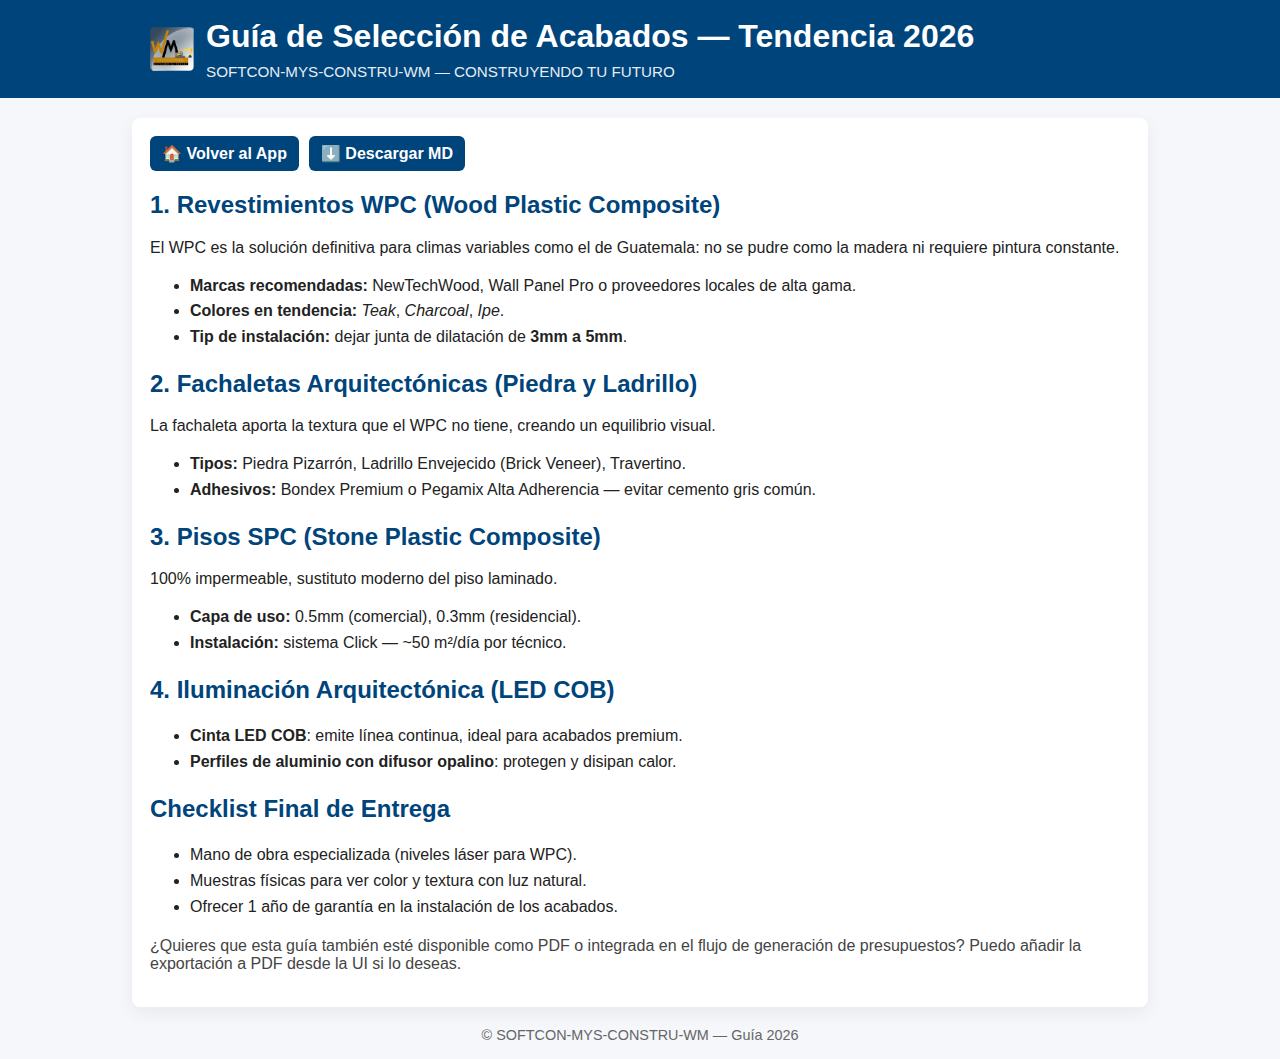
<file: guia.html>
<!doctype html>
<html lang="es">
<head>
  <meta charset="utf-8">
  <meta name="viewport" content="width=device-width, initial-scale=1">
  <title>Guía de Selección de Acabados 2026 — SOFTCON WM</title>
  <link rel="manifest" href="manifest.json">
  <link rel="apple-touch-icon" href="apple-touch-icon.png">
  <style>
    body{font-family:Segoe UI,Arial,sans-serif;background:#f5f7fb;color:#222;margin:0}
    header{background:#00447C;color:#fff;padding:18px 16px}
    .container{max-width:980px;margin:20px auto;padding:18px;background:#fff;border-radius:8px;box-shadow:0 6px 18px rgba(0,0,0,0.06)}
    h1{margin:0 0 8px}
    h2{color:#00447C}
    ul{line-height:1.6}
    .nav{display:flex;gap:10px;margin-bottom:12px}
    .btn{background:#00447C;color:#fff;padding:8px 12px;border-radius:6px;text-decoration:none;font-weight:600}
    footer{max-width:980px;margin:16px auto;color:#666;font-size:0.9rem}
  </style>
</head>
<body>
  <header>
    <div style="max-width:980px;margin:auto;display:flex;align-items:center;gap:12px;">
      <img src="logo.png" alt="Logo CONSTRUCTORA WM/M&S" style="height:44px;max-width:100%;width:auto;object-fit:contain">
      <div>
        <h1>Guía de Selección de Acabados — Tendencia 2026</h1>
        <div style="font-size:0.95rem;opacity:0.9">SOFTCON-MYS-CONSTRU-WM — CONSTRUYENDO TU FUTURO</div>
      </div>
    </div>
  </header>

  <div class="container">
    <div class="nav">
      <a class="btn" href="index.html">🏠 Volver al App</a>
      <a class="btn" href="GUIA_SELECCION_ACABADOS_2026.md" download>⬇️ Descargar MD</a>
    </div>

    <h2>1. Revestimientos WPC (Wood Plastic Composite)</h2>
    <p>El WPC es la solución definitiva para climas variables como el de Guatemala: no se pudre como la madera ni requiere pintura constante.</p>
    <ul>
      <li><strong>Marcas recomendadas:</strong> NewTechWood, Wall Panel Pro o proveedores locales de alta gama.</li>
      <li><strong>Colores en tendencia:</strong> <em>Teak</em>, <em>Charcoal</em>, <em>Ipe</em>.</li>
      <li><strong>Tip de instalación:</strong> dejar junta de dilatación de <strong>3mm a 5mm</strong>.</li>
    </ul>

    <h2>2. Fachaletas Arquitectónicas (Piedra y Ladrillo)</h2>
    <p>La fachaleta aporta la textura que el WPC no tiene, creando un equilibrio visual.</p>
    <ul>
      <li><strong>Tipos:</strong> Piedra Pizarrón, Ladrillo Envejecido (Brick Veneer), Travertino.</li>
      <li><strong>Adhesivos:</strong> Bondex Premium o Pegamix Alta Adherencia — evitar cemento gris común.</li>
    </ul>

    <h2>3. Pisos SPC (Stone Plastic Composite)</h2>
    <p>100% impermeable, sustituto moderno del piso laminado.</p>
    <ul>
      <li><strong>Capa de uso:</strong> 0.5mm (comercial), 0.3mm (residencial).</li>
      <li><strong>Instalación:</strong> sistema Click — ~50 m²/día por técnico.</li>
    </ul>

    <h2>4. Iluminación Arquitectónica (LED COB)</h2>
    <ul>
      <li><strong>Cinta LED COB</strong>: emite línea continua, ideal para acabados premium.</li>
      <li><strong>Perfiles de aluminio con difusor opalino</strong>: protegen y disipan calor.</li>
    </ul>

    <h2>Checklist Final de Entrega</h2>
    <ul>
      <li>Mano de obra especializada (niveles láser para WPC).</li>
      <li>Muestras físicas para ver color y textura con luz natural.</li>
      <li>Ofrecer 1 año de garantía en la instalación de los acabados.</li>
    </ul>

    <p style="margin-top:18px;color:#444">¿Quieres que esta guía también esté disponible como PDF o integrada en el flujo de generación de presupuestos? Puedo añadir la exportación a PDF desde la UI si lo deseas.</p>
  </div>

  <footer>
    <div style="max-width:980px;margin:auto;text-align:center">© SOFTCON-MYS-CONSTRU-WM — Guía 2026</div>
  </footer>

  <script>
    // intención: nada necesario aquí por ahora
  </script>
  <script>
    if ('serviceWorker' in navigator) {
      window.addEventListener('load', async () => {
        try { await navigator.serviceWorker.register('./sw.js'); console.info('Service Worker registrado (guia)'); }
        catch(e){ console.warn('SW registration failed (guia):', e); }
      });
    }
  </script>
</body>
</html>
</file>
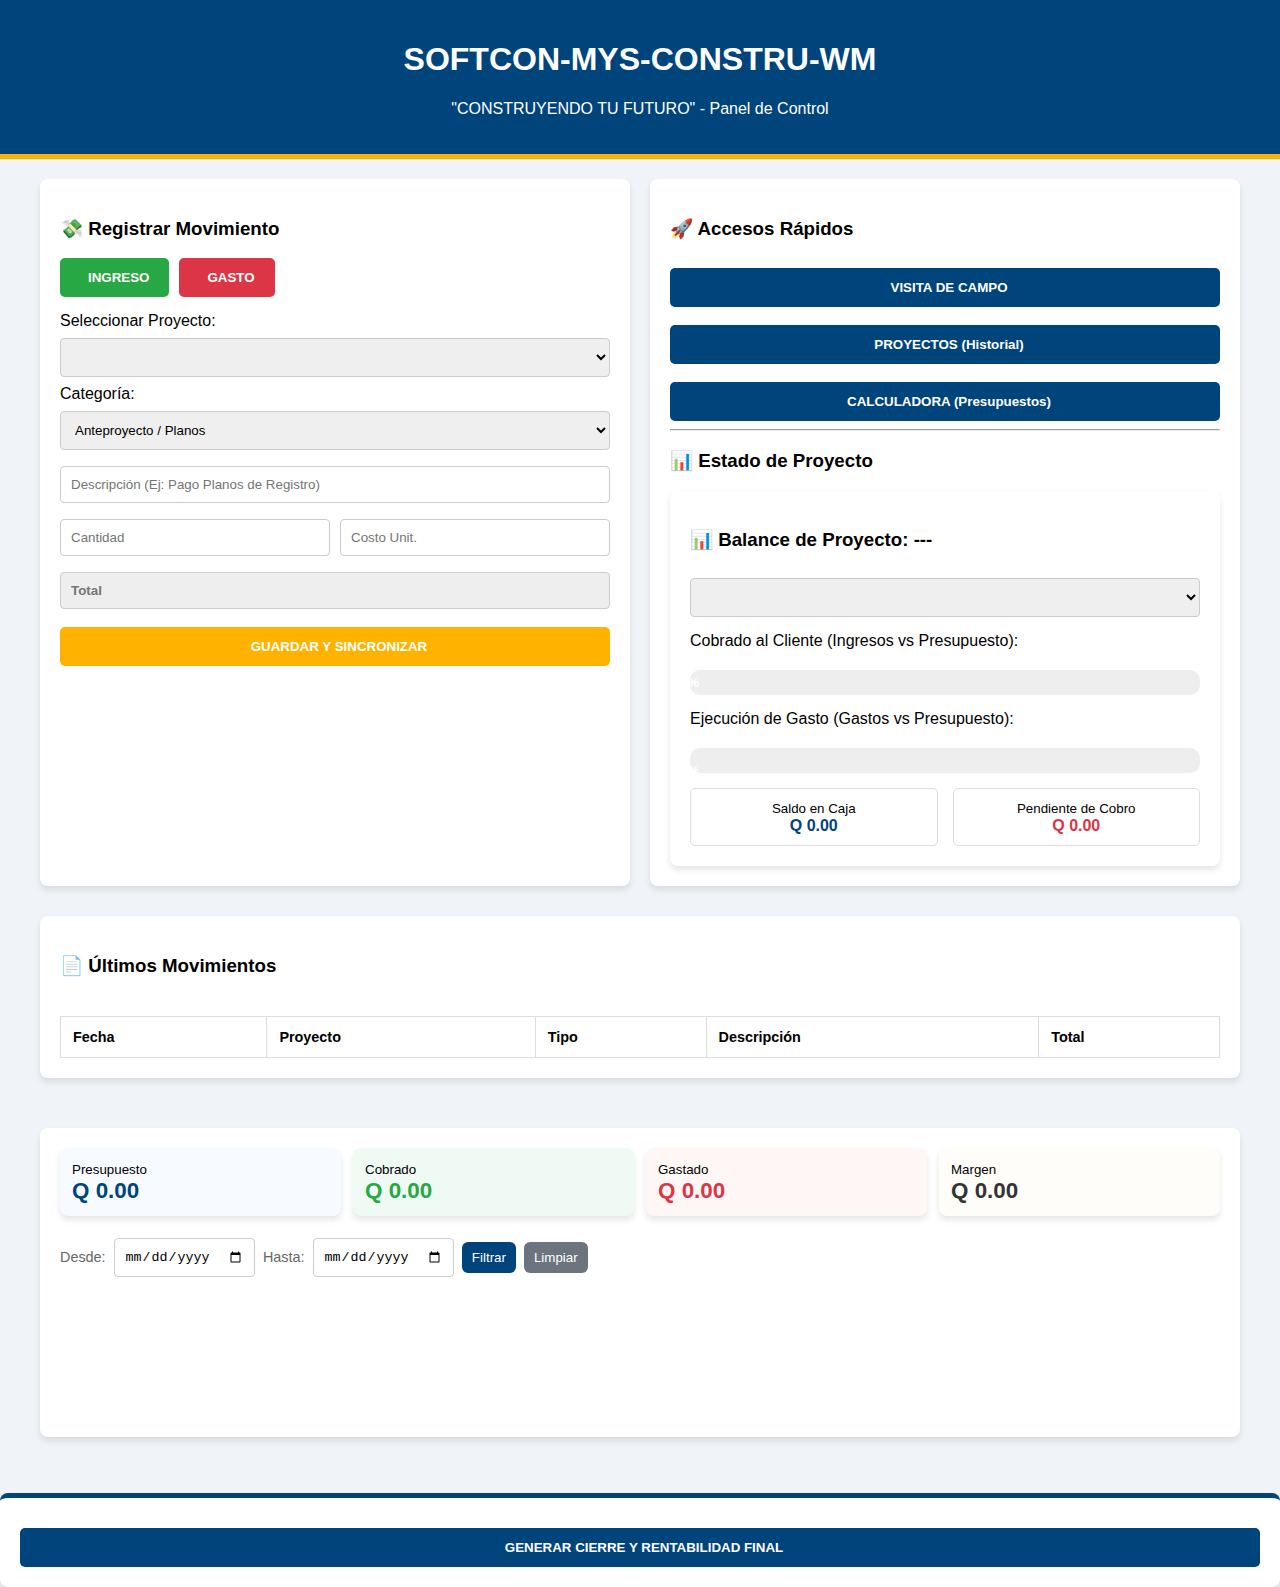
<file: inicio.html>
<!DOCTYPE html>
<html lang="es">
<head>
    <meta charset="UTF-8">
    <meta name="viewport" content="width=device-width, initial-scale=1.0">
    <title>WM | Control Financiero</title>
    <link rel="apple-touch-icon" sizes="180x180" href="apple-touch-icon.png">
    <link rel="stylesheet" href="https://cdnjs.cloudflare.com/ajax/libs/font-awesome/6.0.0/css/all.min.css">
    <style>
        :root { --p: #00447C; --s: #F0F4F8; --a: #FFB300; --w: #FFFFFF; --danger: #dc3545; --success: #28a745; }
        body { font-family: 'Segoe UI', sans-serif; background: var(--s); margin: 0; }
        header { background: var(--p); color: var(--w); padding: 20px; text-align: center; border-bottom: 5px solid var(--a); }
        .container { max-width: 1200px; margin: auto; padding: 20px; }
        .dashboard-grid { display: grid; grid-template-columns: repeat(auto-fit, minmax(300px, 1fr)); gap: 20px; margin-bottom: 30px; }
        .card { background: var(--w); padding: 20px; border-radius: 8px; box-shadow: 0 4px 6px rgba(0,0,0,0.1); }
        .btn { padding: 12px 20px; border: none; border-radius: 5px; cursor: pointer; font-weight: bold; color: white; display: flex; align-items: center; gap: 8px; }
        .btn-ingreso { background: var(--success); }
        .btn-gasto { background: var(--danger); }
        .btn-nav { background: var(--p); width: 100%; justify-content: center; margin-top: 10px; }
        input, select { width: 100%; padding: 10px; margin: 8px 0; border: 1px solid #ccc; border-radius: 4px; box-sizing: border-box; }
        .alerta { background: #fff3cd; color: #856404; padding: 10px; border-radius: 5px; margin-bottom: 10px; border-left: 5px solid #ffeeba; }
        .hidden { display: none; }
        table { width: 100%; border-collapse: collapse; margin-top: 20px; background: white; }
        th, td { padding: 12px; border: 1px solid #ddd; text-align: left; font-size: 0.9em; }
        /* Progress/dashboard styles */
        .progress-container {
            margin-top: 20px;
            background: #eee;
            border-radius: 10px;
            height: 25px;
            width: 100%;
            overflow: hidden;
            position: relative;
        }
        .progress-bar {
            height: 100%;
            transition: width 0.5s ease-in-out;
            display: flex;
            align-items: center;
            justify-content: center;
            color: white;
            font-size: 0.8em;
            font-weight: bold;
        }
        .bar-ingresos { background: var(--success); }
        .bar-gastos { background: var(--danger); margin-top: 10px; }
        .stats-grid { display: grid; grid-template-columns: 1fr 1fr; gap: 15px; margin-top: 15px; }
        .stat-box { padding: 10px; border-radius: 5px; border: 1px solid #ddd; text-align: center; }
    </style>
    <script src="https://cdn.jsdelivr.net/npm/chart.js"></script>
        <link rel="manifest" href="manifest.json">
    <script src="wm_toast.js"></script>
</head>
<body onload="inicializar()">

<script>
    // Registrar service worker para PWA (inicio.html será la entrada instalable)
    if ('serviceWorker' in navigator) {
        navigator.serviceWorker.register('sw.js').then(reg => {
            console.log('SW registrado', reg.scope);
        }).catch(err => console.warn('SW registro fallido', err));
    }
</script>

<header>
    <h1>SOFTCON-MYS-CONSTRU-WM</h1>
    <p>"CONSTRUYENDO TU FUTURO" - Panel de Control</p>
</header>

<div class="container">
    <div id="seccionAlertas"></div>

    <div class="dashboard-grid">
        <div class="card">
            <h3>💸 Registrar Movimiento</h3>
            <div style="display:flex; gap:10px; margin-bottom:15px;">
                <button class="btn btn-ingreso" onclick="configForm('INGRESO')"><i class="fas fa-plus-circle"></i> INGRESO</button>
                <button class="btn btn-gasto" onclick="configForm('GASTO')"><i class="fas fa-minus-circle"></i> GASTO</button>
            </div>

            <form id="formFinanzas">
                <input type="hidden" id="tipoMovimiento" value="INGRESO">
                
                <label for="selectProyecto">Seleccionar Proyecto:</label>
                <select id="selectProyecto" required aria-label="Seleccionar Proyecto" title="Seleccionar Proyecto"></select>

                <label>Categoría:</label>
                <select id="categoria" onchange="mostrarCamposExtra()" title="Categoría">
                    <option value="anteproyecto">Anteproyecto / Planos</option>
                    <option value="material">Materiales</option>
                    <option value="mano_obra">Mano de Obra</option>
                    <option value="herramienta">Herramienta y Equipo (Renta)</option>
                    <option value="subcontrato">Sub-Contrato</option>
                </select>

                <input type="text" id="desc" placeholder="Descripción (Ej: Pago Planos de Registro)" required>
                
                <div style="display:flex; gap:10px;">
                    <input type="number" id="cant" placeholder="Cantidad" oninput="calcTotal()" required>
                    <input type="number" id="pu" placeholder="Costo Unit." oninput="calcTotal()" required>
                </div>
                
                <input type="text" id="totalMov" placeholder="Total" readonly style="background:#eee; font-weight:bold;">

                <div id="extras" class="hidden">
                    <input type="text" id="proveedor" placeholder="Proveedor / Contratista">
                    <label>Fecha Inicio/Vence:</label>
                    <input type="date" id="fechaFin">
                </div>

                <button type="button" class="btn btn-nav" style="background:var(--a)" onclick="guardarMovimiento()">
                    <i class="fas fa-save"></i> GUARDAR Y SINCRONIZAR
                </button>
            </form>
        </div>

        <div class="card">
            <h3>🚀 Accesos Rápidos</h3>
            <div style="display:flex; gap:8px; flex-direction:column;">
                <button class="btn btn-nav" onclick="location.href='visita_campo.html'"><i class="fas fa-map-marker-alt"></i> VISITA DE CAMPO</button>
                <button class="btn btn-nav" onclick="location.href='proyectos.html'"><i class="fas fa-folder-open"></i> PROYECTOS (Historial)</button>
                <button class="btn btn-nav" onclick="location.href='calculadora.html'"><i class="fas fa-calculator"></i> CALCULADORA (Presupuestos)</button>
            </div>
            
            <hr>
            <h3>📊 Estado de Proyecto</h3>
            <div id="resumenFinanciero">
                <div class="card">
                    <h3>📊 Balance de Proyecto: <span id="nombreProyActivo">---</span></h3>
                    <select id="filtroProyectoBalance" onchange="renderizarBalance()" style="margin-bottom:15px;" title="Filtro de Proyecto para Balance"></select>
                    
                    <div id="visualBalance">
                        <label>Cobrado al Cliente (Ingresos vs Presupuesto):</label>
                        <div class="progress-container">
                            <div id="progresoIngresos" class="progress-bar bar-ingresos" style="width: 0%">0%</div>
                        </div>

                        <label style="margin-top:15px; display:block;">Ejecución de Gasto (Gastos vs Presupuesto):</label>
                        <div class="progress-container">
                            <div id="progresoGastos" class="progress-bar bar-gastos" style="width: 0%">0%</div>
                        </div>

                        <div class="stats-grid">
                            <div class="stat-box">
                                <small>Saldo en Caja</small><br>
                                <strong id="saldoCaja" style="color:var(--p)">Q 0.00</strong>
                            </div>
                            <div class="stat-box">
                                <small>Pendiente de Cobro</small><br>
                                <strong id="pendienteCobro" style="color:var(--danger)">Q 0.00</strong>
                            </div>
                        </div>
                    </div>
                </div>
            </div>
        </div>
    </div>

    <div class="card">
        <h3>📄 Últimos Movimientos</h3>
        <div style="overflow-x:auto;">
            <table id="tablaFinanzas">
                <thead>
                    <tr>
                        <th>Fecha</th>
                        <th>Proyecto</th>
                        <th>Tipo</th>
                        <th>Descripción</th>
                        <th>Total</th>
                    </tr>
                </thead>
                <tbody id="cuerpoFinanzas"></tbody>
            </table>
        </div>
    </div>
</div>

    <!-- KPI Cards + Chart -->
    <div class="container" style="max-width:1200px; margin-top:10px;">
        <div class="card" style="margin-bottom:16px;">
            <div style="display:flex; gap:12px; flex-wrap:wrap; align-items:center;">
                <div style="flex:1; min-width:180px;">
                    <div class="card" style="padding:12px; background:#f7fbff;">
                        <small>Presupuesto</small>
                        <div style="font-size:1.4em; font-weight:700; color:var(--p);" id="kpiPresupuesto">Q 0.00</div>
                    </div>
                </div>
                <div style="flex:1; min-width:180px;">
                    <div class="card" style="padding:12px; background:#eefaf3;">
                        <small>Cobrado</small>
                        <div style="font-size:1.4em; font-weight:700; color:var(--success);" id="kpiCobrado">Q 0.00</div>
                    </div>
                </div>
                <div style="flex:1; min-width:180px;">
                    <div class="card" style="padding:12px; background:#fff6f6;">
                        <small>Gastado</small>
                        <div style="font-size:1.4em; font-weight:700; color:var(--danger);" id="kpiGastado">Q 0.00</div>
                    </div>
                </div>
                <div style="flex:1; min-width:180px;">
                    <div class="card" style="padding:12px; background:#fffdfa;">
                        <small>Margen</small>
                        <div style="font-size:1.4em; font-weight:700; color:#333;" id="kpiMargen">Q 0.00</div>
                    </div>
                </div>
            </div>
            <div style="margin-top:14px; display:flex; gap:12px; align-items:center; flex-wrap:wrap;">
                <div style="display:flex; gap:8px; align-items:center;">
                    <label style="font-size:0.9em; color:#666;">Desde:</label>
                    <input type="date" id="startDateFilter" title="Fecha inicio filtro" />
                    <label style="font-size:0.9em; color:#666;">Hasta:</label>
                    <input type="date" id="endDateFilter" title="Fecha fin filtro" />
                    <button id="btnFiltrar" onclick="renderizarBalance()" style="background:var(--p); color:#fff; border:none; padding:8px 10px; border-radius:6px; cursor:pointer;">Filtrar</button>
                    <button id="btnLimpiarFiltro" onclick="limpiarFiltro()" style="background:#6c757d; color:#fff; border:none; padding:8px 10px; border-radius:6px; cursor:pointer;">Limpiar</button>
                </div>
            </div>
            <div style="margin-top:8px;">
                <canvas id="chartFinanzas" height="120"></canvas>
            </div>
        </div>
    </div>
    
    <div class="card" style="border-top: 5px solid var(--p); margin-top: 20px;">
        <button onclick="generarCierreProyecto()" class="btn btn-nav" style="background: var(--p);">
            <i class="fas fa-file-invoice-dollar"></i> GENERAR CIERRE Y RENTABILIDAD FINAL
        </button>

        <div id="informeCierre" class="hidden" style="margin-top:20px; padding:15px; background: #fdfdfd; border: 1px solid #ccc;">
            <h2 style="text-align:center; color: var(--p);">INFORME DE CIERRE WM</h2>
            <p id="fechaCierre" style="text-align:center; font-size:0.8em;"></p>
            <hr>
            <div id="detalleCierre"></div>
            <canvas id="graficoCierre" style="max-height:200px; margin-top:15px;"></canvas>
        </div>
    </div>

<script>
    function inicializar() {
        cargarProyectos();
        mostrarMovimientos();
        verificarVencimientos();
    }

    function cargarProyectos() {
        // leer proyectos desde dos posibles keys para compatibilidad
        const proysA = JSON.parse(localStorage.getItem('wm_proyectos') || "[]");
        const proysB = JSON.parse(localStorage.getItem('WM_PROJECTS_DB') || "[]");

        // normalizar a formato { nombre, total, totalNumber, _raw }
        const normalized = [];
        (proysA || []).forEach(p => {
            normalized.push({ nombre: p.nombre || p.name || p.proyecto || '', total: p.total || p.precio || '', totalNumber: p.totalNumber || p.totalNumber || (typeof p.total === 'number' ? p.total : undefined), _raw: p });
        });
        (proysB || []).forEach(p => {
            const nombre = p.proyecto || p.cliente || p.nombre || p.id || '';
            const costoRaw = p.costo || p.costo_estimado || p.costo || '';
            let totalNumber = 0;
            if (typeof costoRaw === 'number') totalNumber = costoRaw;
            else if (typeof costoRaw === 'string') totalNumber = parseFloat(costoRaw.toString().replace(/[^0-9.,-]+/g,'').replace(/\./g,'').replace(/,/g,'.')) || 0;
            normalized.push({ nombre, total: costoRaw, totalNumber, _raw: p });
        });

        // dedupe by nombre (last wins)
        const map = {};
        normalized.forEach(p => { if (p.nombre) map[p.nombre] = p; });
        const proys = Object.values(map);

        const select = document.getElementById('selectProyecto');
        const selectFiltro = document.getElementById('filtroProyectoBalance');
        const options = proys.map(p => `<option value="${p.nombre}">${p.nombre}</option>`).join('');
        if (select) select.innerHTML = options;
        if (selectFiltro) selectFiltro.innerHTML = options;
        if (proys.length > 0) renderizarBalance();
    }

    function renderizarBalance() {
        const proyectoSel = document.getElementById('filtroProyectoBalance') ? document.getElementById('filtroProyectoBalance').value : (document.getElementById('selectProyecto') ? document.getElementById('selectProyecto').value : null);
        if (!proyectoSel) return;

        // obtener proyectos normalizados (compatible con WM_PROJECTS_DB y wm_proyectos)
        const rawA = JSON.parse(localStorage.getItem('wm_proyectos') || "[]");
        const rawB = JSON.parse(localStorage.getItem('WM_PROJECTS_DB') || "[]");
        const norm = [];
        (rawA || []).forEach(p => norm.push({ nombre: p.nombre || p.proyecto || p.name || '', total: p.total, totalNumber: p.totalNumber, _raw: p }));
        (rawB || []).forEach(p => {
            const nombre = p.proyecto || p.cliente || p.nombre || p.id || '';
            const costoRaw = p.costo || p.costo_estimado || p.costo || '';
            let totalNumber = 0;
            if (typeof costoRaw === 'number') totalNumber = costoRaw;
            else if (typeof costoRaw === 'string') totalNumber = parseFloat(costoRaw.toString().replace(/[^0-9.,-]+/g,'').replace(/\./g,'').replace(/,/g,'.')) || 0;
            norm.push({ nombre, total: costoRaw, totalNumber, _raw: p });
        });
        const proyectos = norm;
        const proyData = proyectos.find(p => p.nombre === proyectoSel) || null;

        let presupuestoTotal = 0;
        if (proyData) {
            if (typeof proyData.totalNumber === 'number') presupuestoTotal = proyData.totalNumber;
            else if (typeof proyData.total === 'string') {
                presupuestoTotal = parseFloat((proyData.total || '').toString().replace(/[^0-9.,-]+/g, '').replace(/\./g, '').replace(/,/g, '.')) || 0;
            }
        }

        const finanzas = JSON.parse(localStorage.getItem('wm_finanzas') || "[]");
        // obtener rango de fechas desde inputs (si existen)
        const startInput = document.getElementById('startDateFilter') ? document.getElementById('startDateFilter').value : '';
        const endInput = document.getElementById('endDateFilter') ? document.getElementById('endDateFilter').value : '';
        const startDate = startInput ? new Date(startInput) : null;
        const endDate = endInput ? new Date(endInput) : null;

        const movs = finanzas.filter(m => {
            if (m.proyecto !== proyectoSel) return false;
            if (!startDate && !endDate) return true;
            const d = parseDateFlexible(m.fecha);
            if (!d) return false;
            if (startDate && d < startDate) return false;
            if (endDate && d > endDate) return false;
            return true;
        });

        const totalIngresos = movs.filter(m => m.tipo === 'INGRESO').reduce((acc, m) => acc + (parseFloat(m.total) || 0), 0);
        const totalGastos = movs.filter(m => m.tipo === 'GASTO').reduce((acc, m) => acc + (parseFloat(m.total) || 0), 0);

        const porcIngreso = presupuestoTotal > 0 ? (totalIngresos / presupuestoTotal) * 100 : 0;
        const porcGasto = presupuestoTotal > 0 ? (totalGastos / presupuestoTotal) * 100 : 0;

        document.getElementById('nombreProyActivo').innerText = proyectoSel;

        const barIng = document.getElementById('progresoIngresos');
        if (barIng) { barIng.style.width = `${Math.min(porcIngreso, 100)}%`; barIng.innerText = `${porcIngreso.toFixed(1)}%`; }

        const barGas = document.getElementById('progresoGastos');
        if (barGas) { barGas.style.width = `${Math.min(porcGasto, 100)}%`; barGas.innerText = `${porcGasto.toFixed(1)}%`; }

        const saldoEl = document.getElementById('saldoCaja');
        const pendienteEl = document.getElementById('pendienteCobro');
        if (saldoEl) saldoEl.innerText = `Q ${(totalIngresos - totalGastos).toLocaleString()}`;
        if (pendienteEl) pendienteEl.innerText = `Q ${(presupuestoTotal - totalIngresos).toLocaleString()}`;
        // Actualizar KPIs y gráfica
        try { updateKPIsAndChart(proyectoSel, presupuestoTotal, totalIngresos, totalGastos, startDate, endDate); } catch(e){ console.warn('updateKPIs error', e); }
    }

    // KPI animation helper
    function animateValue(el, start, end, duration=800) {
        const node = document.getElementById(el);
        if (!node) return;
        const startTime = performance.now();
        function step(now){
            const t = Math.min((now - startTime) / duration, 1);
            const val = start + (end - start) * t;
            node.innerText = (typeof end === 'number') ? `Q ${Number(val).toLocaleString(undefined,{maximumFractionDigits:2})}` : val;
            if (t < 1) requestAnimationFrame(step);
        }
        requestAnimationFrame(step);
    }

    // Chart instance holder
    let finChart = null;
    let cierreChart = null;

    function generarCierreProyecto() {
        const proyectoSel = document.getElementById('filtroProyectoBalance') ? document.getElementById('filtroProyectoBalance').value : null;
        if (!proyectoSel) { wmToast("Seleccione un proyecto primero."); return; }

        const rawA = JSON.parse(localStorage.getItem('wm_proyectos') || "[]");
        const rawB = JSON.parse(localStorage.getItem('WM_PROJECTS_DB') || "[]");
        const proyectos = [];
        (rawA || []).forEach(p => proyectos.push({ nombre: p.nombre || p.proyecto || p.name || '', total: p.total, totalNumber: p.totalNumber, _raw: p }));
        (rawB || []).forEach(p => {
            const nombre = p.proyecto || p.cliente || p.nombre || p.id || '';
            const costoRaw = p.costo || p.costo_estimado || p.costo || '';
            let totalNumber = 0;
            if (typeof costoRaw === 'number') totalNumber = costoRaw;
            else if (typeof costoRaw === 'string') totalNumber = parseFloat(costoRaw.toString().replace(/[^0-9.,-]+/g,'').replace(/\./g,'').replace(/,/g,'.')) || 0;
            proyectos.push({ nombre, total: costoRaw, totalNumber, _raw: p });
        });
        const finanzas = JSON.parse(localStorage.getItem('wm_finanzas') || "[]");
        const proyData = proyectos.find(p => p.nombre === proyectoSel) || null;

        // calcular presupuesto plan
        let presupuestoPlan = 0;
        if (proyData) {
            if (typeof proyData.totalNumber === 'number') presupuestoPlan = proyData.totalNumber;
            else if (typeof proyData.total === 'string') {
                presupuestoPlan = parseFloat((proyData.total || '').toString().replace(/[^0-9.,-]+/g, '').replace(/\./g, '').replace(/,/g, '.')) || 0;
            }
        }

        const movs = finanzas.filter(m => m.proyecto === proyectoSel);
        const ingresosReales = movs.filter(m => m.tipo === 'INGRESO').reduce((acc, m) => acc + (Number(m.total) || 0), 0);
        const gastosReales = movs.filter(m => m.tipo === 'GASTO').reduce((acc, m) => acc + (Number(m.total) || 0), 0);

        const utilidadReal = ingresosReales - gastosReales;
        const margenReal = ingresosReales > 0 ? (utilidadReal / ingresosReales) * 100 : 0;

        // desglose de gastos por categoría
        const gastosPorCat = {};
        movs.filter(m => m.tipo === 'GASTO').forEach(m => {
            const cat = m.cat || 'otros';
            gastosPorCat[cat] = (gastosPorCat[cat] || 0) + (Number(m.total) || 0);
        });

        // mostrar informe
        const informeDiv = document.getElementById('informeCierre');
        informeDiv.classList.remove('hidden');
        document.getElementById('fechaCierre').innerText = `Generado el: ${new Date().toLocaleString()}`;

        const detalle = document.getElementById('detalleCierre');
        detalle.innerHTML = `
            <div style="display: flex; justify-content: space-between; margin: 10px 0;">
                <span>Presupuesto Original:</span> <strong>Q ${Number(presupuestoPlan).toLocaleString()}</strong>
            </div>
            <div style="display: flex; justify-content: space-between; margin: 10px 0;">
                <span>Total Cobrado:</span> <strong>Q ${Number(ingresosReales).toLocaleString()}</strong>
            </div>
            <div style="display: flex; justify-content: space-between; margin: 10px 0; color: var(--danger);">
                <span>Total Gastado:</span> <strong>- Q ${Number(gastosReales).toLocaleString()}</strong>
            </div>
            <hr>
            <div style="display: flex; justify-content: space-between; margin: 10px 0; font-size: 1.2em;">
                <span>GANANCIA NETA:</span> <strong style="color: var(--success);">Q ${Number(utilidadReal).toLocaleString()}</strong>
            </div>
            <div style="text-align: center; background: var(--s); padding: 10px; border-radius: 5px; margin-top: 10px;">
                <p style="margin:0;">Margen de Utilidad Real: <strong>${margenReal.toFixed(1)}%</strong></p>
                <small>${margenReal >= 12 ? '✅ Proyecto Rentable' : '⚠️ Margen por debajo de lo planeado'}</small>
            </div>
            <hr>
            <h4>Desglose de Gastos por Categoría</h4>
            <div id="listaGastosCat" style="margin-top:8px;">
                ${Object.keys(gastosPorCat).length === 0 ? '<em>No hay gastos registrados.</em>' : Object.entries(gastosPorCat).map(([k,v])=>`<div style="display:flex; justify-content:space-between; padding:4px 0;"><span>${k}</span><strong>Q ${Number(v).toLocaleString()}</strong></div>`).join('')}
            </div>
        `;

        // preparar datos para gráfico (doughnut de gastos por categoría)
        const ctx = document.getElementById('graficoCierre').getContext('2d');
        const labels = Object.keys(gastosPorCat);
        const data = labels.map(l=>gastosPorCat[l]);

        if (cierreChart) {
            try { cierreChart.destroy(); } catch(e){}
            cierreChart = null;
        }

        if (labels.length > 0) {
            cierreChart = new Chart(ctx, {
                type: 'doughnut',
                data: {
                    labels: labels,
                    datasets: [{ data: data, backgroundColor: labels.map((_,i)=>['#ff6384','#36a2eb','#ffcd56','#4bc0c0','#9966ff','#c9cbcf'][i%6]) }]
                },
                options: { responsive:true, maintainAspectRatio:false }
            });
        } else {
            // limpiar canvas
            ctx.clearRect(0,0,ctx.canvas.width, ctx.canvas.height);
        }

        // desplazar al informe
        informeDiv.scrollIntoView({ behavior: 'smooth' });
    }

    function updateKPIsAndChart(projecto, presupuestoTotal, totalIngresos, totalGastos) {
        // KPIs
        animateValue('kpiPresupuesto', 0, presupuestoTotal || 0);
        animateValue('kpiCobrado', 0, totalIngresos || 0);
        animateValue('kpiGastado', 0, totalGastos || 0);
        animateValue('kpiMargen', 0, (totalIngresos - totalGastos) || 0);

        // Chart data: últimos 6 meses para el proyecto
        // obtener movimientos ya filtrados por proyecto; si se pasan fechas adicionales, respetarlas
        let finanzasAll = JSON.parse(localStorage.getItem('wm_finanzas') || '[]').filter(m => m.proyecto === projecto);
        const startDate = arguments[4] || null;
        const endDate = arguments[5] || null;
        if (startDate || endDate) {
            finanzasAll = finanzasAll.filter(m => {
                const d = parseDateFlexible(m.fecha);
                if (!d) return false;
                if (startDate && d < startDate) return false;
                if (endDate && d > endDate) return false;
                return true;
            });
        }

        const finanzas = finanzasAll;
        const months = [];
        const now = new Date();
        for (let i = 5; i >= 0; i--) {
            const d = new Date(now.getFullYear(), now.getMonth() - i, 1);
            const key = `${d.getFullYear()}-${String(d.getMonth()+1).padStart(2,'0')}`;
            months.push({ key, label: d.toLocaleString(undefined,{month:'short', year:'numeric'}) });
        }

        const ingresosSeries = months.map(m => {
            const [y, mm] = m.key.split('-').map(x=>parseInt(x,10));
            const sum = finanzas.filter(f => {
                if (f.tipo !== 'INGRESO') return false;
                const fd = parseDateFlexible(f.fecha);
                if (!fd) return false;
                return fd.getFullYear() === y && (fd.getMonth()+1) === mm;
            }).reduce((a,b)=>a+(parseFloat(b.total)||0),0);
            return sum;
        });
        const gastosSeries = months.map(m => {
            const [y, mm] = m.key.split('-').map(x=>parseInt(x,10));
            const sum = finanzas.filter(f => {
                if (f.tipo !== 'GASTO') return false;
                const fd = parseDateFlexible(f.fecha);
                if (!fd) return false;
                return fd.getFullYear() === y && (fd.getMonth()+1) === mm;
            }).reduce((a,b)=>a+(parseFloat(b.total)||0),0);
            return sum;
        });

        const labels = months.map(m => m.label);

        if (!finChart) {
            const ctx = document.getElementById('chartFinanzas').getContext('2d');
            finChart = new Chart(ctx, {
                type: 'bar',
                data: {
                    labels: labels,
                    datasets: [
                        { label: 'Ingresos', data: ingresosSeries, backgroundColor: 'rgba(40,167,69,0.8)' },
                        { label: 'Gastos', data: gastosSeries, backgroundColor: 'rgba(220,53,69,0.8)' }
                    ]
                },
                options: { responsive:true, maintainAspectRatio:false, scales:{ y:{ beginAtZero:true } } }
            });
        } else {
            finChart.data.labels = labels;
            finChart.data.datasets[0].data = ingresosSeries;
            finChart.data.datasets[1].data = gastosSeries;
            finChart.update();
        }
    }

    // Parse dates stored in different local formats (robust)
    function parseDateFlexible(txt) {
        if (!txt) return null;
        if (txt instanceof Date) return txt;
        // Try ISO parse first
        const iso = Date.parse(txt);
        if (!isNaN(iso)) return new Date(iso);
        // Try DD/MM/YYYY or D/M/YYYY
        const parts = txt.toString().trim().split(/[\/\-\.]/).map(s=>s.trim());
        if (parts.length === 3) {
            // Heuristic: if first part length==4, assume YYYY-MM-DD
            if (parts[0].length === 4) return new Date(parts[0] + '-' + parts[1] + '-' + parts[2]);
            // else assume dd/mm/yyyy
            const dd = parseInt(parts[0],10);
            const mm = parseInt(parts[1],10);
            const yyyy = parseInt(parts[2],10);
            if (!isNaN(dd) && !isNaN(mm) && !isNaN(yyyy)) return new Date(yyyy, mm-1, dd);
        }
        // fallback: attempt Date constructor
        const d = new Date(txt);
        if (!isNaN(d.getTime())) return d;
        return null;
    }

    function configForm(tipo) {
        document.getElementById('tipoMovimiento').value = tipo;
        const color = tipo === 'INGRESO' ? '#28a745' : '#dc3545';
        document.getElementById('formFinanzas').style.borderTop = `5px solid ${color}`;
    }

    function mostrarCamposExtra() {
        const cat = document.getElementById('categoria').value;
        const extras = document.getElementById('extras');
        if (['material', 'herramienta', 'subcontrato'].includes(cat)) {
            extras.classList.remove('hidden');
        } else {
            extras.classList.add('hidden');
        }
    }

    function calcTotal() {
        const c = document.getElementById('cant').value || 0;
        const u = document.getElementById('pu').value || 0;
        document.getElementById('totalMov').value = (c * u).toFixed(2);
    }

    function guardarMovimiento() {
        const mov = {
            proyecto: document.getElementById('selectProyecto').value,
            tipo: document.getElementById('tipoMovimiento').value,
            cat: document.getElementById('categoria').value,
            desc: document.getElementById('desc').value,
            total: parseFloat(document.getElementById('totalMov').value),
            fecha: new Date().toLocaleDateString(),
            fechaFin: document.getElementById('fechaFin').value,
            proveedor: document.getElementById('proveedor').value
        };

        let finanzas = JSON.parse(localStorage.getItem('wm_finanzas') || "[]");
        finanzas.push(mov);
        localStorage.setItem('wm_finanzas', JSON.stringify(finanzas));
        
        wmToast("Movimiento guardado y sincronizado localmente.");
        location.reload();
    }

    function mostrarMovimientos() {
        const finanzas = JSON.parse(localStorage.getItem('wm_finanzas') || "[]");
        const cuerpo = document.getElementById('cuerpoFinanzas');
        // obtener filtros: proyecto y rango de fechas
        const proyectoFiltroEl = document.getElementById('filtroProyectoBalance');
        const proyectoFiltro = proyectoFiltroEl ? proyectoFiltroEl.value : (document.getElementById('selectProyecto') ? document.getElementById('selectProyecto').value : null);
        const startInput = document.getElementById('startDateFilter') ? document.getElementById('startDateFilter').value : '';
        const endInput = document.getElementById('endDateFilter') ? document.getElementById('endDateFilter').value : '';
        const startDate = startInput ? new Date(startInput) : null;
        const endDate = endInput ? new Date(endInput) : null;

        const filtrados = finanzas.filter(m => {
            if (proyectoFiltro && m.proyecto !== proyectoFiltro) return false;
            if (!startDate && !endDate) return true;
            const d = parseDateFlexible(m.fecha);
            if (!d) return false;
            if (startDate && d < startDate) return false;
            if (endDate && d > endDate) return false;
            return true;
        });

        // ordenar por fecha descendente (intentar parsear fechas)
        filtrados.sort((a,b)=>{
            const da = parseDateFlexible(a.fecha);
            const db = parseDateFlexible(b.fecha);
            if (da && db) return db - da;
            return 0;
        });

        const mostrar = filtrados.slice(0,10);
        cuerpo.innerHTML = mostrar.map(m => `
            <tr>
                <td>${m.fecha}</td>
                <td>${m.proyecto}</td>
                <td style="color:${m.tipo === 'INGRESO' ? 'green' : 'red'}">${m.tipo}</td>
                <td>${m.desc}</td>
                <td>Q ${Number(m.total || 0).toLocaleString()}</td>
            </tr>
        `).join('');
    }

    function limpiarFiltro() {
        const s = document.getElementById('startDateFilter');
        const e = document.getElementById('endDateFilter');
        if (s) s.value = '';
        if (e) e.value = '';
        // re-render balance and movements without date filters
        renderizarBalance();
        mostrarMovimientos();
    }

    function verificarVencimientos() {
        const finanzas = JSON.parse(localStorage.getItem('wm_finanzas') || "[]");
        const hoy = new Date();
        const alertaDiv = document.getElementById('seccionAlertas');
        
        finanzas.forEach(m => {
            if (m.fechaFin && m.cat === 'herramienta') {
                const vencimiento = new Date(m.fechaFin);
                const diffTime = vencimiento - hoy;
                const diffDays = Math.ceil(diffTime / (1000 * 60 * 60 * 24));
                
                if (diffDays <= 5 && diffDays >= 0) {
                    alertaDiv.innerHTML += `
                        <div class="alerta">
                            <i class="fas fa-exclamation-triangle"></i> 
                            ALERTA: El equipo "<strong>${m.desc}</strong>" vence en ${diffDays} días (${m.fechaFin}). Proveedor: ${m.proveedor}
                        </div>`;
                }
            }
        });
    }
</script>
</body>
</html>
</file>
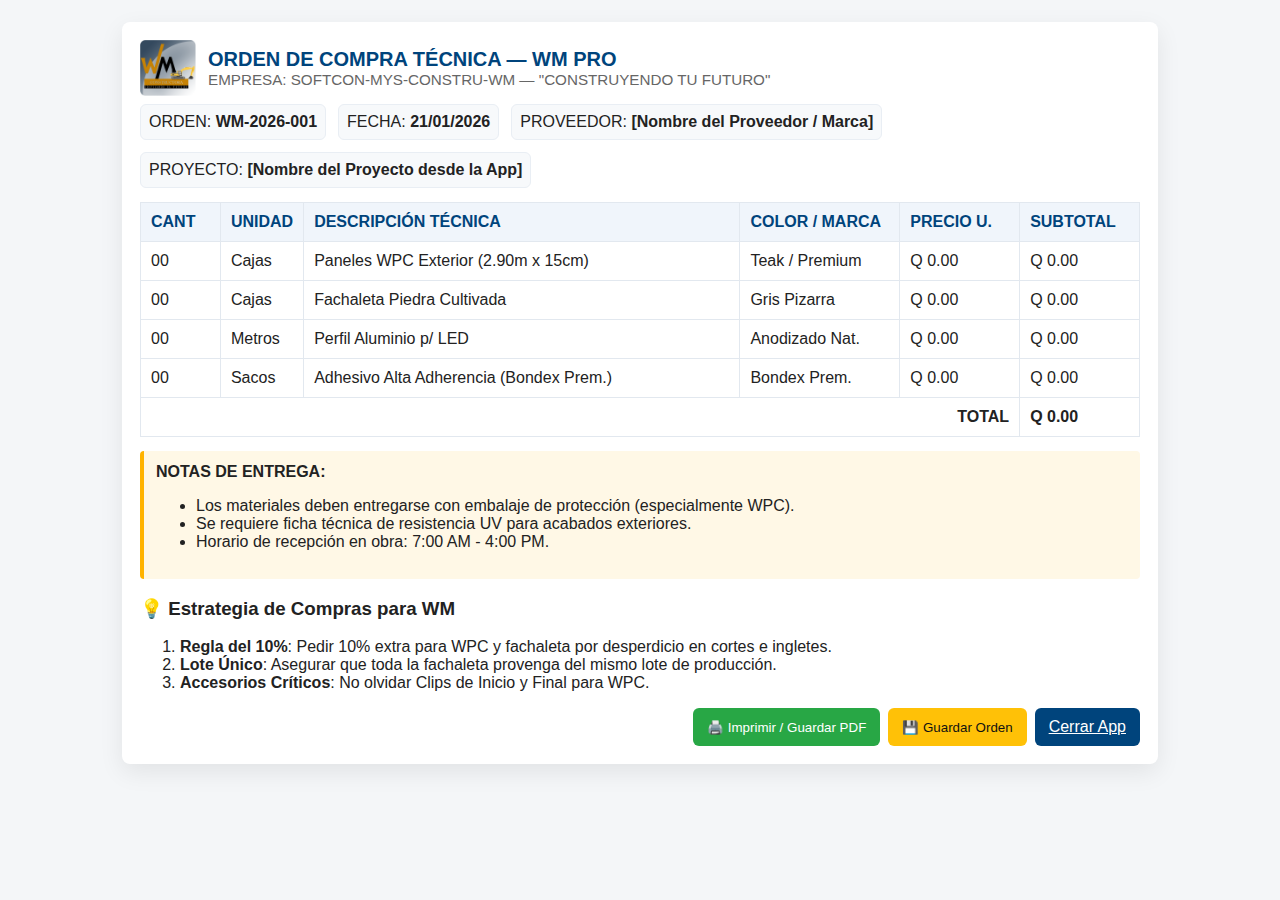
<file: orden_compra_tecnica.html>
<!doctype html>
<html lang="es">
<head>
  <meta charset="utf-8">
  <meta name="viewport" content="width=device-width, initial-scale=1">
  <title>Orden de Compra Técnica — WM</title>
  <link rel="manifest" href="manifest.json">
  <link rel="apple-touch-icon" sizes="180x180" href="apple-touch-icon.png">
  <meta name="theme-color" content="#00447C">
  <style>
    body{font-family:Segoe UI,Arial,sans-serif;color:#222;margin:0;background:#f4f6f8}
    .wrap{max-width:1000px;margin:22px auto;background:#fff;padding:18px;border-radius:8px;box-shadow:0 8px 24px rgba(0,0,0,0.08)}
    header{display:flex;align-items:center;gap:12px}
    header img{height:56px}
    h1{margin:0;font-size:1.25rem;color:#00447C}
    .meta{display:flex;gap:12px;flex-wrap:wrap;margin-top:8px}
    .meta .item{background:#f7f9fb;padding:8px;border-radius:6px;border:1px solid #e9eef4}
    table{width:100%;border-collapse:collapse;margin-top:14px}
    th,td{border:1px solid #e2e8ef;padding:10px;text-align:left}
    th{background:#f0f5fb;color:#00447C}
    tfoot td{font-weight:bold}
    .notes{margin-top:14px;background:#fff8e6;border-left:4px solid #ffb300;padding:12px;border-radius:4px}
    .actions{display:flex;gap:8px;justify-content:flex-end;margin-top:12px}
    .btn{padding:10px 14px;border-radius:6px;border:none;cursor:pointer}
    .btn-print{background:#28a745;color:#fff}
    .btn-close{background:#00447C;color:#fff}
  </style>
  </style>
  <script src="wm_toast.js"></script>
  <script src="https://cdnjs.cloudflare.com/ajax/libs/jspdf/2.5.1/jspdf.umd.min.js"></script>
</head>
<body>
  <div class="wrap">
    <header>
      <img src="logo.png" alt="Logo CONSTRUCTORA WM/M&S" style="height:56px;max-width:100%;width:auto;object-fit:contain">
      <div>
        <h1>ORDEN DE COMPRA TÉCNICA — WM PRO</h1>
        <div style="color:#666;font-size:0.95rem">EMPRESA: SOFTCON-MYS-CONSTRU-WM — "CONSTRUYENDO TU FUTURO"</div>
      </div>
    </header>

    <div class="meta">
      <div class="item">ORDEN: <strong>WM-2026-001</strong></div>
      <div class="item">FECHA: <strong id="oc-fecha">21/01/2026</strong></div>
      <div class="item">PROVEEDOR: <strong id="oc-proveedor">[Nombre del Proveedor / Marca]</strong></div>
      <div class="item">PROYECTO: <strong id="oc-proyecto">[Nombre del Proyecto desde la App]</strong></div>
    </div>

    <table aria-label="Detalle de la orden">
      <thead>
        <tr>
          <th style="width:8%">CANT</th>
          <th style="width:8%">UNIDAD</th>
          <th>DESCRIPCIÓN TÉCNICA</th>
          <th style="width:16%">COLOR / MARCA</th>
          <th style="width:12%">PRECIO U.</th>
          <th style="width:12%">SUBTOTAL</th>
        </tr>
      </thead>
      <tbody id="oc-body">
        <tr>
          <td>00</td>
          <td>Cajas</td>
          <td>Paneles WPC Exterior (2.90m x 15cm)</td>
          <td>Teak / Premium</td>
          <td>Q 0.00</td>
          <td>Q 0.00</td>
        </tr>
        <tr>
          <td>00</td>
          <td>Cajas</td>
          <td>Fachaleta Piedra Cultivada</td>
          <td>Gris Pizarra</td>
          <td>Q 0.00</td>
          <td>Q 0.00</td>
        </tr>
        <tr>
          <td>00</td>
          <td>Metros</td>
          <td>Perfil Aluminio p/ LED</td>
          <td>Anodizado Nat.</td>
          <td>Q 0.00</td>
          <td>Q 0.00</td>
        </tr>
        <tr>
          <td>00</td>
          <td>Sacos</td>
          <td>Adhesivo Alta Adherencia (Bondex Prem.)</td>
          <td>Bondex Prem.</td>
          <td>Q 0.00</td>
          <td>Q 0.00</td>
        </tr>
      </tbody>
      <tfoot>
        <tr>
          <td colspan="5" style="text-align:right">TOTAL</td>
          <td id="oc-total">Q 0.00</td>
        </tr>
      </tfoot>
    </table>

    <div class="notes">
      <strong>NOTAS DE ENTREGA:</strong>
      <ul>
        <li>Los materiales deben entregarse con embalaje de protección (especialmente WPC).</li>
        <li>Se requiere ficha técnica de resistencia UV para acabados exteriores.</li>
        <li>Horario de recepción en obra: 7:00 AM - 4:00 PM.</li>
      </ul>
    </div>

    <div style="margin-top:12px;">
      <h3>💡 Estrategia de Compras para WM</h3>
      <ol>
        <li><strong>Regla del 10%</strong>: Pedir 10% extra para WPC y fachaleta por desperdicio en cortes e ingletes.</li>
        <li><strong>Lote Único</strong>: Asegurar que toda la fachaleta provenga del mismo lote de producción.</li>
        <li><strong>Accesorios Críticos</strong>: No olvidar Clips de Inicio y Final para WPC.</li>
      </ol>
    </div>

    <div class="actions">
      <button class="btn btn-print" onclick="window.print()">🖨️ Imprimir / Guardar PDF</button>
      <button class="btn" style="background:#ffc107;color:#111" onclick="saveOrderToHistory()">💾 Guardar Orden</button>
      <a class="btn btn-close" href="index.html">Cerrar App</a>
    </div>
  </div>

  <script>
    // Cargar orden pendiente desde localStorage (WM_PENDING_ORDER) o por query params
    (function loadPendingOrder(){
      try {
        const raw = localStorage.getItem('WM_PENDING_ORDER');
        if (raw) {
          const o = JSON.parse(raw);
          if (o.fecha) document.getElementById('oc-fecha').innerText = o.fecha;
          if (o.proveedor) document.getElementById('oc-proveedor').innerText = o.proveedor;
          if (o.proyecto) document.getElementById('oc-proyecto').innerText = o.proyecto;
          if (o.id) {
            const metaItems = document.querySelectorAll('.meta .item');
            if (metaItems && metaItems.length>0) metaItems[0].innerHTML = 'ORDEN: <strong>' + o.id + '</strong>';
          }

          const tbody = document.getElementById('oc-body');
          tbody.innerHTML = '';
          let total = 0;
          (o.items || []).forEach(it => {
            const precio = Number(it.precio || 0);
            const cantidad = Number(it.cantidad || 0);
            const subtotal = Math.round((precio * cantidad + Number.EPSILON) * 100) / 100;
            total += subtotal;
            const tr = document.createElement('tr');
            tr.innerHTML = `<td>${cantidad}</td><td>${it.unidad || ''}</td><td>${it.descripcion || ''}</td><td>${it.marca || ''}</td><td>Q ${precio.toFixed(2)}</td><td>Q ${subtotal.toFixed(2)}</td>`;
            tbody.appendChild(tr);
          });
          document.getElementById('oc-total').innerText = 'Q ' + (Math.round((total + Number.EPSILON) * 100) / 100).toFixed(2);
          // opcional: dejar la orden en localStorage como histórico; por ahora la mantenemos para que el usuario la revise
        } else {
          // si no hay pendiente, intentar cargar desde query params
          const q = new URLSearchParams(location.search);
          if (q.get('proveedor')) document.getElementById('oc-proveedor').innerText = q.get('proveedor');
          if (q.get('proyecto')) document.getElementById('oc-proyecto').innerText = q.get('proyecto');
          if (q.get('orden')) {
            const metaItems = document.querySelectorAll('.meta .item');
            if (metaItems && metaItems.length>0) metaItems[0].innerHTML = 'ORDEN: <strong>' + q.get('orden') + '</strong>';
          }
        }
      } catch(e){ console.warn('loadPendingOrder error', e); }
    })();

    function saveOrderToHistory(){
      try{
        const raw = localStorage.getItem('WM_PENDING_ORDER');
        if (!raw) { wmToast('No hay orden pendiente para guardar.'); return; }
        const o = JSON.parse(raw);
        const historial = JSON.parse(localStorage.getItem('oc_history') || '[]');
        // Añadir campo savedAt y calcular total si hace falta
        o.savedAt = new Date().toISOString();
        if (!o.total || Number(o.total) === 0){
          let total = 0;
          (o.items || []).forEach(it => { total += (Number(it.precio||0) * Number(it.cantidad||0)); });
          o.total = Math.round((total + Number.EPSILON) * 100) / 100;
        }

        // Intentar generar PDF y guardarlo como data URL
        try {
          if (window.jspdf && window.jspdf.jsPDF) {
            const { jsPDF } = window.jspdf;
            const doc = new jsPDF({ unit: 'pt', format: 'a4' });
            let y = 40;
            doc.setFontSize(14);
            doc.text('ORDEN DE COMPRA TÉCNICA - ' + (o.id || ''), 40, y); y += 20;
            doc.setFontSize(10);
            doc.text('Empresa: SOFTCON-MYS-CONSTRU-WM', 40, y); doc.text('Fecha: ' + (o.fecha || ''), 420, y); y += 14;
            doc.text('Proveedor: ' + (o.proveedor || ''), 40, y); y += 12;
            doc.text('Proyecto: ' + (o.proyecto || ''), 40, y); y += 18;
            doc.text('CANT  UNID  DESCRIPCIÓN  COLOR/MARCA  PRECIO U.  SUBTOTAL', 40, y); y += 14;
            (o.items || []).forEach(it => {
              const cantidad = Number(it.cantidad||0);
              const precio = Number(it.precio||0);
              const subtotal = Math.round((cantidad * precio + Number.EPSILON) * 100) / 100;
              const line = cantidad + '  ' + (it.unidad || '') + '  ' + (it.descripcion || '') + '  ' + (it.marca || '') + '  Q ' + precio.toFixed(2) + '  Q ' + subtotal.toFixed(2);
              doc.text(line, 40, y);
              y += 12;
              if (y > 740) { doc.addPage(); y = 40; }
            });
            y += 18; doc.text('TOTAL: Q ' + Number(o.total).toFixed(2), 40, y);
            try {
              const dataUrl = doc.output('datauristring');
              o.pdfDataUrl = dataUrl;
            } catch (outErr) {
              console.warn('Error al generar data URL del PDF:', outErr);
            }
          }
        } catch (pdfErr) { console.warn('No fue posible generar PDF de la OC:', pdfErr); }

        historial.push(o);
        localStorage.setItem('oc_history', JSON.stringify(historial));
        wmToast('Orden guardada en historial (oc_history). El PDF (si fue generado) se almacena junto al registro.');
      }catch(e){ console.warn('saveOrderToHistory error', e); wmToast('No fue posible guardar la orden.'); }
    }
  </script>
  <script>
    if ('serviceWorker' in navigator) {
      window.addEventListener('load', async () => {
        try { await navigator.serviceWorker.register('./sw.js'); console.info('Service Worker registrado (orden_compra_tecnica)'); }
        catch(e){ console.warn('SW registration failed (orden_compra_tecnica):', e); }
      });
    }
  </script>
</body>
</html>
</file>
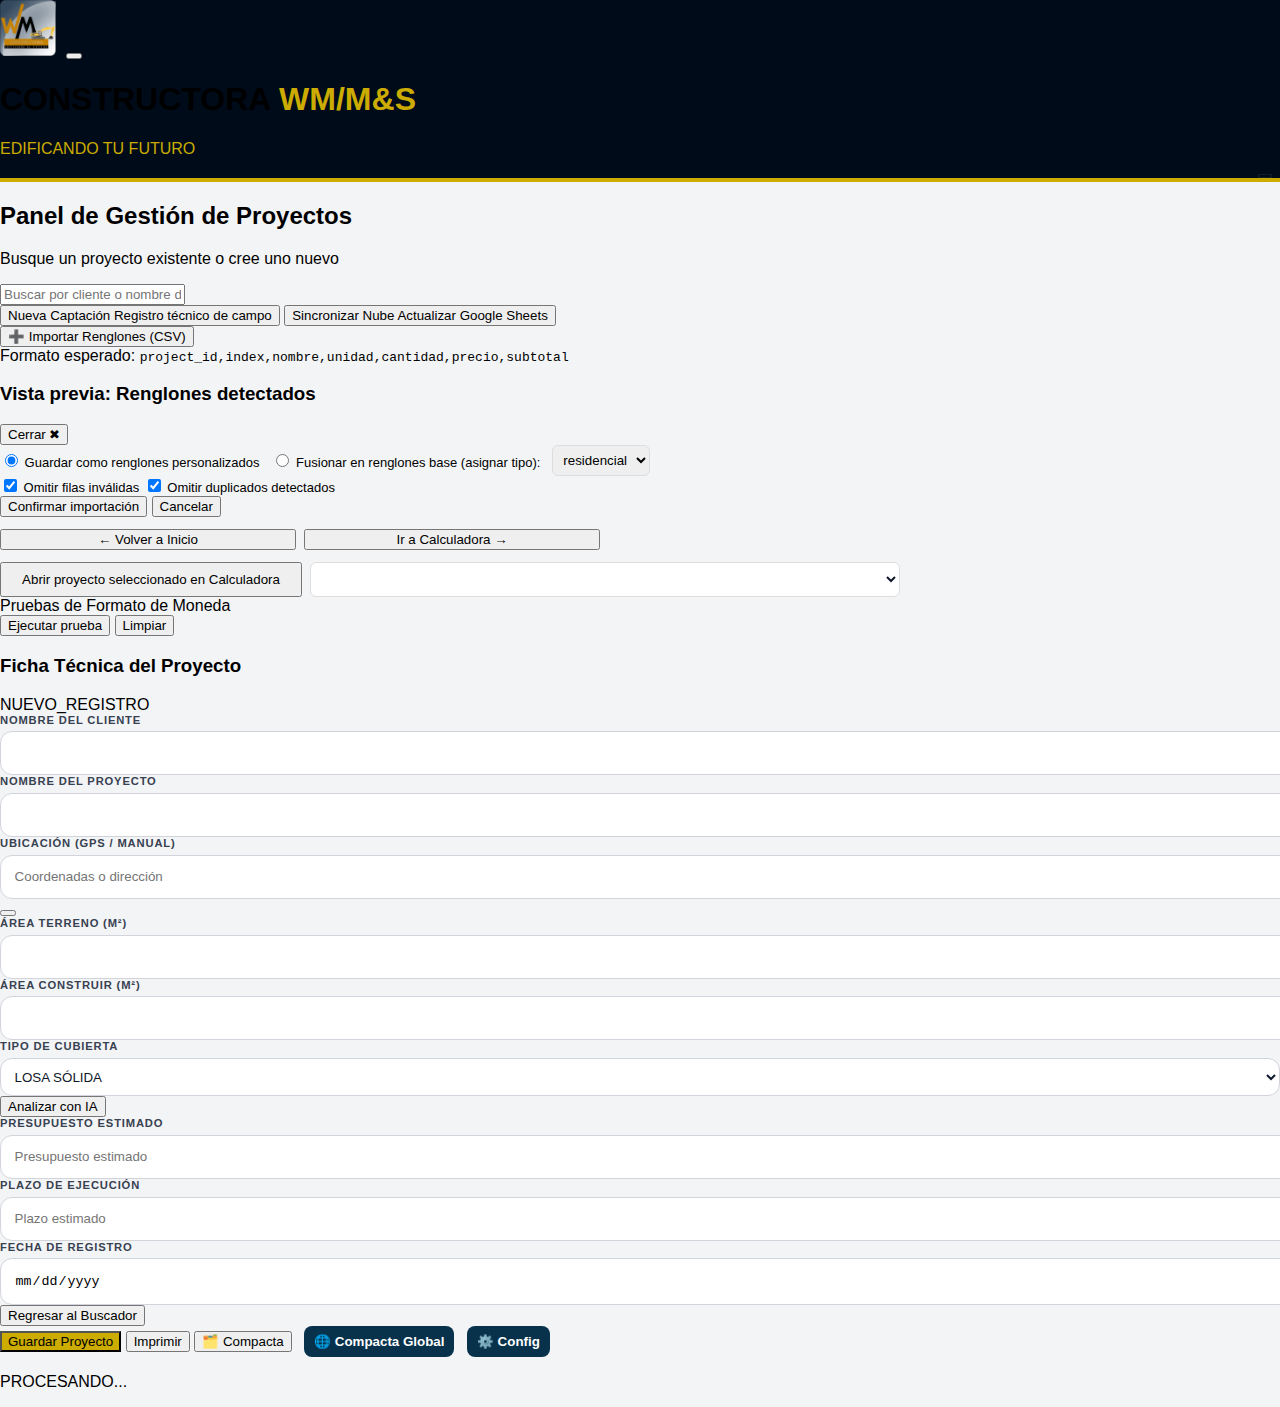
<file: proyectos.html>
<!DOCTYPE html>
<html lang="es">
<head>
    <meta charset="UTF-8">
    <meta name="viewport" content="width=device-width, initial-scale=1.0">
    <title>WM/M&S - Gestión de Campo</title>
    <link rel="manifest" href="manifest.json">
    <link rel="apple-touch-icon" sizes="180x180" href="apple-touch-icon.png">
    <!-- 'theme-color' is not fully supported in Firefox and Opera, but causes no harm -->
    <!-- 'theme-color' is not fully supported in Firefox and Opera, but causes no harm -->
    <meta name="theme-color" content="#00447C">
    <!-- Mejora compatibilidad: color de tema para navegadores que soportan media queries -->
    <meta name="theme-color" media="(prefers-color-scheme: light)" content="#00447C">
    <meta name="theme-color" media="(prefers-color-scheme: dark)" content="#000b1a">
    <meta name="color-scheme" content="light dark">
    <!-- Tailwind para diseño -->
    <script src="https://cdn.tailwindcss.com"></script>
    <!-- Lucide Icons -->
    <script src="https://unpkg.com/lucide@latest"></script>
    <!-- html2pdf para exportación -->
    <script src="https://cdnjs.cloudflare.com/ajax/libs/html2pdf.js/0.10.1/html2pdf.bundle.min.js"></script>
    <link rel="stylesheet" href="css/common-responsive.css">
    
    <style>
        @import url('https://fonts.googleapis.com/css2?family=Inter:wght@300;400;600;800&display=swap');
        
        :root {
            --azul-corp: #000b1a; 
            --mostaza: #ccac00;  
        }

        body {
            font-family: 'Inter', sans-serif;
            background-color: #f3f4f6;
            margin: 0; padding: 0;
            overflow-x: hidden;
        }

        .header-bg {
            background-color: var(--azul-corp);
            border-bottom: 4px solid var(--mostaza);
        }

        .mostaza-text { color: var(--mostaza); }
        .mostaza-bg { background-color: var(--mostaza); }
        .mostaza-border { border-color: var(--mostaza); }

        .form-input {
            width: 100%;
            padding: 0.85rem;
            border: 1px solid #d1d5db;
            border-radius: 0.75rem;
            transition: all 0.2s ease;
            background: #fff;
        }

        .form-input:focus {
            outline: none;
            border-color: var(--mostaza);
            box-shadow: 0 0 0 3px rgba(204, 172, 0, 0.15);
        }

        .label-style {
            font-size: 0.7rem;
            font-weight: 800;
            color: #374151;
            text-transform: uppercase;
            letter-spacing: 0.075em;
            margin-bottom: 0.35rem;
            display: block;
        }

        .page-fade {
            animation: fadeIn 0.3s ease-out;
        }

        @keyframes fadeIn {
            from { opacity: 0; transform: translateY(5px); }
            to { opacity: 1; transform: translateY(0); }
        }

        /* Estilos personalizados para el buscador */
        .search-item:hover {
            background-color: rgba(204, 172, 0, 0.1);
            cursor: pointer;
        }

        /* Animación al cambiar valores */
        .value-change {
            transform: scale(1.03);
            transition: transform 300ms ease, opacity 300ms ease;
        }
        .value-anim {
            display: inline-block;
            will-change: transform, opacity;
        }
        /* Mejor contraste para selects y opciones */
        select.form-input, select#proySelectForCalc {
            color: #0f172a; /* texto oscuro */
            background-color: #ffffff; /* fondo blanco */
            border: 1px solid #d1d5db;
            padding: 0.6rem;
        }
        select.form-input:focus, select#proySelectForCalc:focus {
            outline: none;
            box-shadow: 0 0 0 3px rgba(204,172,0,0.12);
            border-color: var(--mostaza);
        }
        option {
            color: #0f172a;
            background-color: #ffffff;
        }
        /* Responsive header and button sizes */
        @media (max-width: 640px) {
            header.header-bg { padding: 10px; }
            header.header-bg .leading-tight h1 { font-size: 1rem; }
            header.header-bg img { height:44px; }
            .header-actions { display:flex; gap:8px; align-items:center; }
            .header-actions button { padding:8px; }
            .form-input { padding:0.6rem; }
            .label-style { font-size:0.65rem; }
        }
        /* Resultado de búsqueda: seleccionado visible */
        .search-item { color: #0f172a; }
        .search-item.selected { background-color: var(--mostaza); color: #08121a; }
    </style>
    <script src="wm_toast.js"></script>
</head>
<body class="min-h-screen flex flex-col">

    <!-- ENCABEZADO CORPORATIVO -->
    <header class="header-bg p-4 md:p-6 text-white shadow-2xl z-50">
        <div class="max-w-7xl mx-auto flex justify-between items-center">
            <div class="flex items-center gap-4">
                <img src="logo.png" alt="Logo CONSTRUCTORA WM/M&S" style="height:56px;max-width:100%;width:auto;object-fit:contain;margin-right:6px">
                <button onclick="location.href='index.html'" class="p-2 hover:bg-white/10 rounded-full transition-colors" title="Ir a Inicio">
                    <i data-lucide="home" class="mostaza-text w-6 h-6 md:w-8 md:h-8"></i>
                </button>
                <div class="leading-tight">
                    <h1 class="text-xl md:text-3xl font-black tracking-tighter uppercase">
                        CONSTRUCTORA <span class="mostaza-text">WM/M&S</span>
                    </h1>
                    <p class="text-[9px] md:text-xs font-light tracking-[0.25em] mostaza-text opacity-90 uppercase">
                        EDIFICANDO TU FUTURO
                    </p>
                </div>
            </div>
            <div class="text-right header-actions">
                <div style="display:flex; gap:8px; align-items:center; justify-content:flex-end;">
                    <button onclick="location.href='index.html'" title="Ir a Inicio" class="p-2 hover:bg-white/10 rounded-full transition-colors" style="background:transparent;color:#fff;border:1px solid rgba(255,255,255,0.08)">
                        <i data-lucide="home" class="mostaza-text w-6 h-6 md:w-8 md:h-8"></i>
                    </button>
                    <div style="text-align:right;">
                        <div id="clock-date" class="text-[10px] font-bold uppercase text-gray-400 mb-1"></div>
                        <div id="clock-time" class="text-lg md:text-2xl font-black mostaza-text"></div>
                    </div>
                </div>
            </div>
        </div>
    </header>

    <!-- ÁREA DE CONTENIDO -->
    <main id="content-area" class="flex-grow">
        
        <!-- PÁGINA: INICIO / BUSCADOR -->
        <section id="page-inicio" class="page-fade p-6 flex flex-col items-center justify-center min-h-[70vh]">
            <div class="text-center mb-8">
                <div class="w-20 h-20 bg-gray-900 rounded-3xl flex items-center justify-center mx-auto mb-4 shadow-xl border-2 mostaza-border">
                    <i data-lucide="building-2" class="w-10 h-10 mostaza-text"></i>
                </div>
                <h2 class="text-2xl font-bold text-gray-800">Panel de Gestión de Proyectos</h2>
                <p class="text-gray-500 text-sm">Busque un proyecto existente o cree uno nuevo</p>
            </div>
            
            <!-- BUSCADOR PRINCIPAL -->
            <div class="w-full max-w-2xl mb-12 relative">
                <div class="flex items-center bg-white rounded-2xl shadow-xl border-2 border-transparent focus-within:border-[#ccac00] transition-all overflow-hidden p-2">
                    <i data-lucide="search" class="text-gray-400 ml-4"></i>
                    <input type="text" id="mainSearch" oninput="handleSearch(this.value)" placeholder="Buscar por cliente o nombre de proyecto..." class="w-full p-4 outline-none text-lg">
                </div>
                <!-- Resultados de búsqueda -->
                <div id="searchResults" class="absolute w-full mt-2 bg-white rounded-xl shadow-2xl border hidden z-[100] max-h-60 overflow-y-auto">
                    <!-- Dinámico -->
                </div>
            </div>

            <div class="grid grid-cols-1 sm:grid-cols-2 gap-4 w-full max-w-md">
                <button onclick="newProject()" class="p-6 bg-white border-2 border-transparent hover:border-[#ccac00] rounded-2xl shadow-lg flex items-center gap-4 transition-all group">
                    <div class="bg-blue-100 p-3 rounded-xl group-hover:bg-[#ccac00] transition-colors">
                        <i data-lucide="plus" class="text-blue-600 group-hover:text-white"></i>
                    </div>
                    <div class="text-left">
                        <span class="block font-bold text-gray-800">Nueva Captación</span>
                        <span class="text-xs text-gray-500">Registro técnico de campo</span>
                    </div>
                </button>
                
                <button onclick="syncGoogle()" class="p-6 bg-white border-2 border-transparent hover:border-[#ccac00] rounded-2xl shadow-lg flex items-center gap-4 transition-all group">
                    <div class="bg-green-100 p-3 rounded-xl group-hover:bg-[#ccac00] transition-colors">
                        <i data-lucide="refresh-cw" class="text-green-600 group-hover:text-white"></i>
                    </div>
                    <div class="text-left">
                        <span class="block font-bold text-gray-800">Sincronizar Nube</span>
                        <span class="text-xs text-gray-500">Actualizar Google Sheets</span>
                    </div>
                </button>
            </div>
            <div class="w-full max-w-2xl mt-4 flex items-center gap-3">
                <input type="file" id="importRenglonesFile" accept=".csv" style="display:none" onchange="importRenglonesFromFile(this)">
                <button onclick="document.getElementById('importRenglonesFile').click()" class="p-3 bg-white border border-gray-200 rounded-xl shadow-sm">➕ Importar Renglones (CSV)</button>
                <div class="text-sm text-gray-500">Formato esperado: <code>project_id,index,nombre,unidad,cantidad,precio,subtotal</code></div>
            </div>
            <!-- Modal de vista previa de importación -->
            <div id="importPreviewModal" class="fixed inset-0 bg-black/60 hidden items-center justify-center z-50">
                <div class="bg-white rounded-xl max-w-3xl w-full p-4 shadow-2xl">
                    <div class="flex justify-between items-center mb-3">
                        <h3 class="font-bold">Vista previa: Renglones detectados</h3>
                        <button onclick="closeImportPreview()" class="text-gray-500">Cerrar ✖</button>
                    </div>
                    <div id="importPreviewContent" style="max-height:400px; overflow:auto; font-size:14px;"></div>
                            <div class="mt-3 grid grid-cols-1 gap-2">
                                <div id="csvMappingControls" style="font-size:13px; color:#374151"></div>
                                <div style="display:flex; gap:12px; align-items:center; font-size:13px;">
                                    <label class="flex items-center gap-2"><input type="radio" name="importTarget" value="custom" checked> Guardar como renglones personalizados</label>
                                    <label class="flex items-center gap-2"><input type="radio" name="importTarget" value="merge"> Fusionar en renglones base (asignar tipo):</label>
                                    <select id="importMergeTipo" style="padding:6px; border-radius:6px; border:1px solid #ddd;" title="Seleccionar tipo de proyecto para fusionar renglones">
                                        <option value="residencial">residencial</option>
                                        <option value="comercial">comercial</option>
                                        <option value="industrial">industrial</option>
                                        <option value="civil">civil</option>
                                        <option value="publica">publica</option>
                                    </select>
                                </div>
                            </div>
                            <div class="mt-2 flex items-center gap-3">
                                <label style="font-size:13px"><input type="checkbox" id="skipInvalidRows" checked> Omitir filas inválidas</label>
                                <label style="font-size:13px"><input type="checkbox" id="skipDuplicates" checked> Omitir duplicados detectados</label>
                            </div>
                            <div class="mt-4 flex justify-end gap-2">
                                <button onclick="confirmImportAction()" class="px-4 py-2 bg-blue-600 text-white rounded-xl font-bold">Confirmar importación</button>
                                <button onclick="closeImportPreview()" class="px-3 py-2 bg-gray-100 rounded-xl">Cancelar</button>
                            </div>
                </div>
            </div>
            
            <div style="margin-top:12px; display:flex; gap:8px; width:100%; max-width:600px;">
                <button onclick="location.href='index.html'" class="p-3 bg-gradient-to-r from-blue-600 to-blue-500 text-white rounded-xl" style="flex:1;">← Volver a Inicio</button>
                <button onclick="location.href='calculadora.html'" class="p-3 bg-gradient-to-r from-green-600 to-green-500 text-white rounded-xl" style="flex:1;">Ir a Calculadora →</button>
            </div>

            <div style="margin-top:12px; display:flex; gap:8px; width:100%; max-width:900px;">
                <button onclick="abrirProyectoEnCalculadoraSeleccionado()" class="p-3 bg-indigo-600 text-white rounded-xl" style="flex:1;">Abrir proyecto seleccionado en Calculadora</button>
                <select id="proySelectForCalc" style="flex:2; padding:8px; border-radius:6px; border:1px solid #ddd;" title="Seleccionar proyecto para abrir en calculadora"></select>
            </div>

            <!-- Pruebas rápidas de formato -->
            <div class="w-full max-w-2xl mt-6">
                <div class="bg-white p-4 rounded-xl shadow-sm border">
                    <div class="flex items-center justify-between">
                        <div class="text-sm font-bold">Pruebas de Formato de Moneda</div>
                        <div class="flex gap-2">
                            <button onclick="simulateFormatTests()" class="px-3 py-2 bg-yellow-400 rounded-md text-black font-semibold">Ejecutar prueba</button>
                            <button onclick="resetFormatTests()" class="px-3 py-2 bg-gray-100 rounded-md">Limpiar</button>
                        </div>
                    </div>
                    <div id="formatTestResults" class="mt-3 text-sm text-gray-700"></div>
                </div>
            </div>
        </section>

        <!-- PÁGINA: FORMULARIO -->
        <section id="page-formulario" class="page-fade hidden p-4 md:p-8">
            <div class="max-w-5xl mx-auto bg-white rounded-3xl shadow-2xl border border-gray-100 overflow-hidden">
                <div class="p-4 md:p-8">
                    <div class="flex justify-between items-center mb-6 border-b pb-4">
                        <div class="flex items-center gap-2">
                            <i data-lucide="file-text" class="mostaza-text"></i>
                            <h3 class="text-xl font-bold uppercase tracking-tight text-gray-700">Ficha Técnica del Proyecto</h3>
                        </div>
                        <span id="projectID" class="text-[10px] bg-gray-100 px-3 py-1 rounded-full font-mono text-gray-400">NUEVO_REGISTRO</span>
                    </div>

                    <form id="mainForm" class="grid grid-cols-1 md:grid-cols-2 gap-8">
                        <!-- Izquierda -->
                        <div class="space-y-5">
                            <div>
                                <label class="label-style">Nombre del Cliente</label>
                                <input type="text" id="nombre_cliente" class="form-input" title="Nombre del Cliente">
                            </div>
                            <div>
                                <label class="label-style">Nombre del Proyecto</label>
                                <input type="text" id="nombre_proyecto" class="form-input" title="Nombre del Proyecto">
                            </div>
                            <div>
                                <label class="label-style">Ubicación (GPS / Manual)</label>
                                <div class="flex gap-2">
                                    <input type="text" id="ubicacion" class="form-input" placeholder="Coordenadas o dirección">
                                    <button type="button" onclick="getGPS()" class="p-3 bg-gray-100 hover:bg-gray-200 rounded-xl transition-colors" title="Obtener ubicación GPS" aria-label="Obtener ubicación GPS">
                                        <i data-lucide="map-pin" class="w-5 h-5 text-red-600" aria-hidden="true"></i>
                                    </button>
                                </div>
                            </div>
                            <div class="grid grid-cols-2 gap-4">
                                <div>
                                    <label class="label-style">Área Terreno (m²)</label>
                                    <input type="number" id="area_terreno" class="form-input" title="Área del Terreno (m2)">
                                </div>
                                <div>
                                    <label class="label-style">Área Construir (m²)</label>
                                    <input type="number" id="area_construir" class="form-input" title="Área a Construir (m2)">
                                </div>
                            </div>
                        </div>

                        <!-- Derecha -->
                        <div class="space-y-5">
                            <div>
                                <label class="label-style">Tipo de Cubierta</label>
                                <select id="tipo_cubierta" class="form-input" title="Tipo de Cubierta">
                                    <option value="LOSA SOLIDA">LOSA SÓLIDA</option>
                                    <option value="LOSA PREFABRICADA">LOSA PREFABRICADA</option>
                                    <option value="ESTRUCTURA METALICA">ESTRUCTURA METÁLICA</option>
                                    <option value="PERGOLA">PÉRGOLA</option>
                                    <option value="TEJA">TEJA</option>
                                </select>
                            </div>

                            <div class="bg-gray-50 p-5 rounded-2xl border-2 border-dashed border-gray-200">
                                <button type="button" onclick="calcularConIA()" class="w-full bg-blue-900 hover:bg-blue-950 text-white font-bold py-3 rounded-xl flex items-center justify-center gap-2 mb-4 shadow-lg uppercase text-xs">
                                    <i data-lucide="sparkles" class="w-4 h-4 text-yellow-400"></i> Analizar con IA
                                </button>
                                <div class="space-y-4">
                                    <div>
                                        <label class="label-style text-blue-700">Presupuesto Estimado</label>
                                        <input type="text" id="costo_estimado" class="form-input font-black text-gray-800" readonly placeholder="Presupuesto estimado" title="Presupuesto Estimado">
                                    </div>
                                    <div>
                                        <label class="label-style text-green-700">Plazo de Ejecución</label>
                                        <input type="text" id="duracion_estimada" class="form-input font-black text-gray-800" readonly placeholder="Plazo estimado" title="Plazo de Ejecución Estimado">
                                    </div>
                                </div>
                            </div>

                            <div>
                                <label class="label-style">Fecha de Registro</label>
                                <input type="date" id="fecha_manual" class="form-input" title="Fecha de Registro">
                            </div>
                        </div>
                    </form>
                    <div id="projectFinanzas" class="mt-6 bg-white p-4 rounded-lg shadow-sm" style="display:none;">
                        <div class="flex items-center justify-between mb-2">
                            <div class="font-bold">Movimientos relacionados</div>
                            <div class="text-sm text-gray-500">Se muestran los movimientos asociados al proyecto/cliente</div>
                        </div>
                        <div id="projectFinanzasContent" style="max-height:240px; overflow:auto; font-size:13px;"></div>
                    </div>
                </div>
                
                <!-- Acciones -->
                <div class="bg-gray-100 px-8 py-6 flex flex-wrap gap-4 justify-between items-center">
                    <button onclick="showPage('inicio')" class="text-gray-500 font-bold flex items-center gap-2 hover:text-gray-800">
                        <i data-lucide="chevron-left"></i> Regresar al Buscador
                    </button>
                    <div class="flex gap-3">
                        <button onclick="saveProject()" class="mostaza-bg text-black px-8 py-3 rounded-xl font-bold flex items-center gap-2 shadow-lg shadow-yellow-100">
                            <i data-lucide="save" class="w-5 h-5"></i> Guardar Proyecto
                        </button>
                        <button onclick="exportarPDF()" class="bg-white border-2 border-gray-300 text-gray-700 px-6 py-3 rounded-xl font-bold flex items-center gap-2 hover:bg-gray-50">
                            <i data-lucide="printer" class="w-5 h-5"></i> Imprimir
                        </button>
                        <button id="compactToggleProjects" onclick="toggleCompactProjects()" class="bg-white border-2 border-gray-300 text-gray-700 px-4 py-3 rounded-xl font-bold" title="Vista Compacta">🗂️ Compacta</button>
                        <div class="wm-tooltip">
                            <button id="globalCompactBtnProjects" class="compact-toggle-global" onclick="syncCompactGlobal()">🌐 Compacta Global</button>
                            <div class="wm-tooltip-text">Sincroniza la vista compacta en todas las páginas. Oculta columnas secundarias y aplica la vista a tablas nuevas.</div>
                        </div>
                        <div class="wm-tooltip">
                            <button id="configCompactProjects" class="compact-toggle-global" onclick="openCompactConfig()">⚙️ Config</button>
                            <div class="wm-tooltip-text">Configurar qué columnas se ocultan en la Vista Compacta para esta página.</div>
                        </div>
                    </div>
                </div>
            </div>
        </section>
    </main>

    <!-- PLANTILLA PDF (OCULTA) -->
    <div id="pdf-preview" class="p-10 text-black bg-white" style="display: none; width: 800px;">
        <div style="border: 2px solid #000b1a; padding: 40px; border-radius: 4px;">
            <div style="background: #000b1a; color: white; padding: 30px; text-align: center; border-bottom: 6px solid #ccac00;">
                <h1 style="color: #ccac00; margin: 0; font-size: 32px; font-weight: 900;">CONSTRUCTORA WM/M&S</h1>
                <p style="margin: 10px 0 0 0; letter-spacing: 8px; font-size: 14px; opacity: 0.9;">EDIFICANDO TU FUTURO</p>
            </div>
            
            <div style="margin-top: 30px; display: flex; justify-content: space-between; border-bottom: 1px solid #ddd; padding-bottom: 15px;">
                <span style="font-weight: 800; text-transform: uppercase; color: #555;">Ficha de Registro Técnica</span>
                <span id="pdf-date" style="font-family: monospace;"></span>
            </div>

            <table style="width: 100%; margin-top: 30px; border-collapse: collapse;">
                <tr>
                    <td style="padding: 15px; border-bottom: 1px solid #eee;"><strong>CLIENTE:</strong></td>
                    <td style="padding: 15px; border-bottom: 1px solid #eee;" id="p-cliente"></td>
                </tr>
                <tr>
                    <td style="padding: 15px; border-bottom: 1px solid #eee;"><strong>PROYECTO:</strong></td>
                    <td style="padding: 15px; border-bottom: 1px solid #eee;" id="p-proyecto"></td>
                </tr>
                <tr>
                    <td style="padding: 15px; border-bottom: 1px solid #eee;"><strong>UBICACIÓN:</strong></td>
                    <td style="padding: 15px; border-bottom: 1px solid #eee;" id="p-ubicacion"></td>
                </tr>
                <tr>
                    <td style="padding: 15px; border-bottom: 1px solid #eee;"><strong>TIPO CUBIERTA:</strong></td>
                    <td style="padding: 15px; border-bottom: 1px solid #eee;" id="p-cubierta"></td>
                </tr>
            </table>

            <div style="display: grid; grid-template-columns: 1fr 1fr; gap: 20px; margin-top: 20px;">
                <div style="background: #f8f8f8; padding: 20px; border-radius: 10px; border-left: 5px solid #ccac00;">
                    <p style="font-size: 11px; color: #666; margin: 0;">ÁREA DE CONSTRUCCIÓN</p>
                    <p id="p-ac" style="font-size: 20px; font-weight: bold; margin: 5px 0 0 0;"></p>
                </div>
                <div style="background: #f8f8f8; padding: 20px; border-radius: 10px; border-left: 5px solid #000b1a;">
                    <p style="font-size: 11px; color: #666; margin: 0;">PRESUPUESTO ESTIMADO IA</p>
                    <p id="p-costo" style="font-size: 20px; font-weight: bold; margin: 5px 0 0 0; color: #1a3a5a;"></p>
                </div>
            </div>

            <div style="margin-top: 20px; padding: 20px; background: #fffbe6; border-radius: 10px;">
                <p style="margin: 0;"><strong>PLAZO ESTIMADO:</strong> <span id="p-tiempo"></span></p>
            </div>

            <div style="margin-top: 100px; display: grid; grid-template-columns: 1fr 1fr; gap: 80px;">
                <div style="text-align: center; border-top: 1px solid #000; padding-top: 10px; font-size: 12px;">FIRMA AUTORIZADA WM/M&S</div>
                <div style="text-align: center; border-top: 1px solid #000; padding-top: 10px; font-size: 12px;">FIRMA DE CONFORMIDAD CLIENTE</div>
            </div>
        </div>
    </div>

    <!-- CARGADOR -->
    <div id="loader" class="fixed inset-0 bg-black/80 z-[1000] hidden flex-col items-center justify-center">
        <div class="animate-spin rounded-full h-16 w-16 border-t-4 border-mostaza"></div>
        <p class="text-white font-bold mt-4 tracking-widest text-sm" id="loader-text">PROCESANDO...</p>
    </div>

    <script>
        lucide.createIcons();
        const apiKey = ""; // API Key de Gemini
        const scriptURL = ""; // Tu URL de Google Apps Script

        // Gestión de Estado Local
        function getProjects() {
            return JSON.parse(localStorage.getItem('WM_PROJECTS_DB')) || [];
        }

        function saveProject() {
            const projects = getProjects();
            const id = document.getElementById('projectID').innerText;
            
            const data = {
                id: id === 'NUEVO_REGISTRO' ? 'PROY-' + Date.now() : id,
                cliente: document.getElementById('nombre_cliente').value,
                proyecto: document.getElementById('nombre_proyecto').value,
                ubi: document.getElementById('ubicacion').value,
                at: document.getElementById('area_terreno').value,
                ac: document.getElementById('area_construir').value,
                cubierta: document.getElementById('tipo_cubierta').value,
                costo: document.getElementById('costo_estimado').value,
                tiempo: document.getElementById('duracion_estimada').value,
                fecha: document.getElementById('fecha_manual').value,
                timestamp: new Date().toISOString()
            };

            const index = projects.findIndex(p => p.id === data.id);
            if (index > -1) {
                projects[index] = data;
            } else {
                projects.push(data);
            }

            localStorage.setItem('WM_PROJECTS_DB', JSON.stringify(projects));
            document.getElementById('projectID').innerText = data.id;
            wmToast("Proyecto guardado exitosamente en el dispositivo.");
        }

        // Buscador
        function handleSearch(query) {
            const resultsDiv = document.getElementById('searchResults');
            if (!query) {
                resultsDiv.classList.add('hidden');
                return;
            }

            const db = getProjects();
            const filtered = db.filter(p => 
                p.cliente.toLowerCase().includes(query.toLowerCase()) || 
                p.proyecto.toLowerCase().includes(query.toLowerCase())
            );

            if (filtered.length > 0) {
                resultsDiv.innerHTML = filtered.map(p => `
                    <div onclick="loadProject('${p.id}')" class="search-item p-4 border-b last:border-0">
                        <div class="font-bold text-gray-800">${p.proyecto}</div>
                        <div class="text-xs text-gray-500">${p.cliente} | ${p.fecha}</div>
                    </div>
                `).join('');
                resultsDiv.classList.remove('hidden');
            } else {
                resultsDiv.innerHTML = `<div class="p-4 text-gray-400 text-sm">No se encontraron coincidencias</div>`;
                resultsDiv.classList.remove('hidden');
            }
        }

        function loadProject(id) {
            const db = getProjects();
            const p = db.find(item => item.id === id);
            if (!p) return;

            document.getElementById('projectID').innerText = p.id;
            document.getElementById('nombre_cliente').value = p.cliente;
            document.getElementById('nombre_proyecto').value = p.proyecto;
            document.getElementById('ubicacion').value = p.ubi;
            document.getElementById('area_terreno').value = p.at;
            document.getElementById('area_construir').value = p.ac;
            document.getElementById('tipo_cubierta').value = p.cubierta;
            document.getElementById('costo_estimado').value = p.costo;
            document.getElementById('duracion_estimada').value = p.tiempo;
            document.getElementById('fecha_manual').value = p.fecha;

            document.getElementById('searchResults').classList.add('hidden');
            document.getElementById('mainSearch').value = "";
            showPage('formulario');
        }

        function newProject() {
            document.getElementById('mainForm').reset();
            document.getElementById('projectID').innerText = 'NUEVO_REGISTRO';
            document.getElementById('fecha_manual').valueAsDate = new Date();
            showPage('formulario');
        }

        // Navegación
        function showPage(page) {
            document.getElementById('page-inicio').classList.add('hidden');
            document.getElementById('page-formulario').classList.add('hidden');
            document.getElementById(`page-${page}`).classList.remove('hidden');
        }

        // GPS
        function getGPS() {
            if (navigator.geolocation) {
                navigator.geolocation.getCurrentPosition(pos => {
                    document.getElementById('ubicacion').value = `${pos.coords.latitude.toFixed(6)}, ${pos.coords.longitude.toFixed(6)}`;
                }, () => wmToast("Error al obtener GPS."));
            }
        }

        // IA: Gemini para estimación de costos
        async function calcularConIA() {
            const area = document.getElementById('area_construir').value;
            const cubierta = document.getElementById('tipo_cubierta').value;
            const ubi = document.getElementById('ubicacion').value;

            if (!area || !ubi) { wmToast("Complete los datos de Área y Ubicación primero."); return; }

            document.getElementById('loader-text').innerText = "CONSULTANDO FACTORES CON IA...";
            document.getElementById('loader').classList.remove('hidden');

            const prompt = `Analiza los costos de construcción actuales para la ubicación: ${ubi}. Proyecto: construcción de ${area} m2 con sistema de cubierta: ${cubierta}. Determina un costo total estimado (especifica moneda según zona) y un tiempo de ejecución basado en rendimientos estándar de mano de obra. Responde estrictamente en formato JSON: {"costo": "...", "tiempo": "..."}`;

            try {
                const response = await fetch(`https://generativelanguage.googleapis.com/v1beta/models/gemini-2.5-flash-preview-09-2025:generateContent?key=${apiKey}`, {
                    method: 'POST',
                    headers: { 'Content-Type': 'application/json' },
                    body: JSON.stringify({ contents: [{ parts: [{ text: prompt }] }] })
                });
                const resData = await response.json();
                const jsonStr = resData.candidates[0].content.parts[0].text.replace(/```json|```/g, "");
                const obj = JSON.parse(jsonStr);

                document.getElementById('costo_estimado').value = obj.costo;
                document.getElementById('duracion_estimada').value = obj.tiempo;
            } catch (e) {
                wmToast("Error al conectar con la IA de estimación.");
            } finally {
                document.getElementById('loader').classList.add('hidden');
            }
        }

        // Sincronización Google
        async function syncGoogle() {
            const db = getProjects();
            if(db.length === 0) { wmToast("No hay datos para sincronizar."); return; }

            document.getElementById('loader-text').innerText = "SINCRONIZANDO CON GOOGLE SHEETS...";
            document.getElementById('loader').classList.remove('hidden');

            try {
                // Sincronizamos todos los registros
                for (let data of db) {
                    await fetch(scriptURL, {
                        method: 'POST',
                        mode: 'no-cors',
                        body: JSON.stringify(data)
                    });
                }
                wmToast("Sincronización masiva completada.");
            } catch (e) {
                wmToast("Error de sincronización. Verifique URL de App Script.");
            } finally {
                document.getElementById('loader').classList.add('hidden');
            }
        }

        // PDF
        function exportarPDF() {
            document.getElementById('p-cliente').innerText = document.getElementById('nombre_cliente').value;
            document.getElementById('p-proyecto').innerText = document.getElementById('nombre_proyecto').value;
            document.getElementById('p-ubicacion').innerText = document.getElementById('ubicacion').value;
            document.getElementById('p-ac').innerText = document.getElementById('area_construir').value + " m²";
            document.getElementById('p-cubierta').innerText = document.getElementById('tipo_cubierta').value;
            document.getElementById('p-costo').innerText = document.getElementById('costo_estimado').value;
            document.getElementById('p-tiempo').innerText = document.getElementById('duracion_estimada').value;
            document.getElementById('pdf-date').innerText = new Date().toLocaleString();

            const element = document.getElementById('pdf-preview');
            element.style.display = 'block';
            
            const opt = {
                margin: 0,
                filename: `WM_PROYECTO_${Date.now()}.pdf`,
                image: { type: 'jpeg', quality: 0.98 },
                html2canvas: { scale: 2 },
                jsPDF: { unit: 'in', format: 'letter', orientation: 'portrait' }
            };

            html2pdf().set(opt).from(element).save().then(() => {
                element.style.display = 'none';
            });
        }

        // Popular select para abrir en calculadora y función de apertura
        function popularSelectProyectosParaCalculadora(){
            const db = JSON.parse(localStorage.getItem('WM_PROJECTS_DB') || '[]');
            const sel = document.getElementById('proySelectForCalc');
            if (!sel) return;
            sel.innerHTML = '<option value="">-- Seleccione proyecto --</option>' + db.map(p=>`<option style="color:#0f172a;background:#fff" value="${p.id||p.proyecto}">${(p.proyecto||p.id)}${p.fecha? ' - '+p.fecha:''}</option>`).join('');
        }

        function abrirProyectoEnCalculadoraSeleccionado(){
            const sel = document.getElementById('proySelectForCalc');
            if (!sel) { wmToast('Seleccione un proyecto'); return; }
            const val = sel.value; if (!val) { wmToast('Seleccione un proyecto'); return; }
            let found = null;
            const db = JSON.parse(localStorage.getItem('WM_PROJECTS_DB') || '[]');
            found = db.find(p => (p.id||p.proyecto) == val);
            if (!found) {
                const a = JSON.parse(localStorage.getItem('proyectos')||'[]');
                found = a.find(p => p.nombre === val || p.nombre === sel.options[sel.selectedIndex].text);
            }
            const openObj = found || { proyecto: sel.options[sel.selectedIndex].text };
            try { localStorage.setItem('WM_OPEN_PROJECT', JSON.stringify(openObj)); } catch(e){ console.warn(e); }
            location.href = 'calculadora.html';
        }

        function showProjectFinanzas(projectIdOrName){
            const container = document.getElementById('projectFinanzas');
            const content = document.getElementById('projectFinanzasContent');
            if (!container || !content) return;
            const all = JSON.parse(localStorage.getItem('wm_finanzas') || '[]');
            const proyecto = projectIdOrName || document.getElementById('projectID').innerText || '';
            const byProject = all.filter(m => (m.proyecto||'').toString() === proyecto || (m.cliente||'').toString().trim() === proyecto || (m.cliente||'').toString().trim().toLowerCase() === (proyecto||'').toString().trim().toLowerCase());
            if (!byProject || byProject.length === 0) { container.style.display='none'; content.innerHTML = '<div class="text-gray-500">No hay movimientos relacionados</div>'; return; }
            container.style.display='block';
            const table = document.createElement('table'); table.style.width='100%'; table.style.borderCollapse='collapse';
            table.innerHTML = `<thead><tr style="background:#f7fafc"><th style="padding:6px;border:1px solid #eee">Fecha</th><th style="padding:6px;border:1px solid #eee">Descripción</th><th style="padding:6px;border:1px solid #eee">Proveedor</th><th style="padding:6px;border:1px solid #eee">Categoría</th><th style="padding:6px;border:1px solid #eee">Tipo</th><th style="padding:6px;border:1px solid #eee">Total</th></tr></thead>`;
            const body = document.createElement('tbody');
            byProject.forEach(m => {
                const tr = document.createElement('tr');
                tr.innerHTML = `<td style="padding:6px;border:1px solid #eee">${m.fecha||''}</td><td style="padding:6px;border:1px solid #eee">${m.desc||m.descripcion||''}</td><td style="padding:6px;border:1px solid #eee">${m.proveedor||''}</td><td style="padding:6px;border:1px solid #eee">${m.categoria||''}</td><td style="padding:6px;border:1px solid #eee">${m.tipo||''}</td><td style="padding:6px;border:1px solid #eee">${typeof m.total !== 'undefined' ? (m.total) : (m.total = (Number(m.costo_unitario||0)*Number(m.cantidad||1)))}</td>`;
                body.appendChild(tr);
            });
            table.appendChild(body);
            content.innerHTML = '';
            content.appendChild(table);
        }

        // Reloj
        function tick() {
            const now = new Date();
            document.getElementById('clock-date').innerText = now.toLocaleDateString('es-ES', { weekday: 'long', day: 'numeric', month: 'long' });
            document.getElementById('clock-time').innerText = now.toLocaleTimeString('es-ES', { hour12: false });
        }
        setInterval(tick, 1000);
        tick();
        // Ejecutar popular select al cargar
        try { popularSelectProyectosParaCalculadora(); } catch(e){ }

    </script>
    <script>
        // Importar renglones CSV y mostrar vista previa antes de guardar
        let __lastParsedRenglones = [];
        let __lastParsedRenglonesParsed = null; // { header:[], rows:[] }
        function importRenglonesFromFile(input) {
            const file = input.files && input.files[0];
            if (!file) return wmToast('No se seleccionó archivo.');
            const reader = new FileReader();
            reader.onload = function(e) {
                const text = e.target.result;
                const parsedObj = parseRenglonesCSV(text);
                if (!parsedObj || !parsedObj.rows || parsedObj.rows.length === 0) { wmToast('CSV vacío o sin datos detectables.'); return; }
                __lastParsedRenglonesParsed = parsedObj;
                __lastParsedRenglones = parsedObj.rows;
                showImportPreview(parsedObj);
            };
            reader.readAsText(file);
        }

        function parseRenglonesCSV(text){
            const rawLines = text.split(/\r?\n/).map(l=>l.replace(/\uFEFF/g,'').trim()).filter(l=>l.length>0);
            if (rawLines.length < 2) return { header: [], rows: [] };
            // detectar separador (',' o ';')
            const firstLine = rawLines[0];
            const sep = firstLine.indexOf(';') !== -1 && firstLine.indexOf(',') === -1 ? ';' : ',';
            const lines = rawLines;
            if (lines.length < 2) return { header: [], rows: [] };
            const header = lines[0].split(sep).map(h=>h.trim());
            const headerLower = header.map(h=>h.toLowerCase());
            const idxOf = name => headerLower.findIndex(h=>h.indexOf(name) !== -1);
            const projectIdx = idxOf('project_id') >= 0 ? idxOf('project_id') : idxOf('project') >=0 ? idxOf('project') : -1;
            const indexIdx = idxOf('index');
            const nombreIdx = idxOf('nombre') >=0 ? idxOf('nombre') : idxOf('n')>=0 ? idxOf('n') : 0;
            const unidadIdx = idxOf('unidad') >=0 ? idxOf('unidad') : idxOf('u');
            const cantidadIdx = idxOf('cantidad') >=0 ? idxOf('cantidad') : idxOf('c');
            const precioIdx = idxOf('precio') >=0 ? idxOf('precio') : idxOf('p');
            const subtotalIdx = idxOf('subtotal') >=0 ? idxOf('subtotal') : -1;
            // detectar si es un CSV de finanzas (columnas: cliente, descripcion, cantidad, unidad, costo, tipo, categoria, fecha, proveedor)
            const isFinanzas = headerLower.some(h => h.includes('cliente')) || headerLower.some(h => h.includes('descripcion'));

            const proyectosDB = JSON.parse(localStorage.getItem('WM_PROJECTS_DB') || '[]');
            const rows = [];
            for (let i=1;i<lines.length;i++){
                const parts = lines[i].split(sep).map(p=>p.trim());
                if (parts.length === 0) continue;
                let pid = projectIdx >= 0 ? parts[projectIdx] : '';
                if (!pid) {
                    const projNameIdx = headerLower.findIndex(h=>h.includes('proyecto')||h.includes('project_name')||h.includes('nombre'));
                    if (projNameIdx >= 0) pid = parts[projNameIdx];
                }
                if (!pid) pid = '';
                const isIdLike = pid.toString().startsWith('PROY-');
                if (!isIdLike && pid) {
                    const found = proyectosDB.find(p => (p.proyecto||p.nombre||'').toString().trim() === pid.toString().trim());
                    if (found && found.id) pid = found.id; else if (found && found.proyecto) pid = found.proyecto;
                }
                const renglon = {
                    __line: i+1,
                    __parts: parts.slice(),
                    project_id: pid,
                    index: indexIdx>=0 ? parts[indexIdx] : null,
                    n: nombreIdx>=0 ? parts[nombreIdx] : '',
                    u: unidadIdx>=0 ? parts[unidadIdx] : '',
                    cantidad: cantidadIdx>=0 ? (parseFloat(String(parts[cantidadIdx]||'').replace(/[^0-9.,-]/g,'').replace(/,/g,'.')) || 0) : 0,
                    precio: precioIdx>=0 ? (parseFloat(String(parts[precioIdx]||'').replace(/[^0-9.,-]/g,'').replace(/,/g,'.')) || 0) : 0,
                    subtotal: subtotalIdx>=0 ? (parseFloat(String(parts[subtotalIdx]||'').replace(/[^0-9.,-]/g,'').replace(/,/g,'.')) || null) : null,
                    ts: Date.now()
                };
                rows.push(renglon);
            }
            return { header, rows, type: isFinanzas ? 'finanzas' : 'renglones', sep };
        }

        function showImportPreview(parsedObj){
            const container = document.getElementById('importPreviewContent');
            if (!container) return;
            container.innerHTML = '';
            const headers = parsedObj.header || [];
            const rows = parsedObj.rows || [];

            // Construir controles de mapeo
            const mappingDiv = document.getElementById('csvMappingControls');
            mappingDiv.innerHTML = '';
            const expected = (parsedObj.type === 'finanzas') ? ['cliente','descripcion','cantidad','unidad','costo','tipo','categoria','fecha','proveedor'] : ['project_id','index','n','u','cantidad','precio','subtotal'];
            const selects = {};
            const headerOptions = ['--ninguno--'].concat(headers);
            expected.forEach(field => {
                const wrap = document.createElement('div');
                wrap.style.display = 'inline-block';
                wrap.style.marginRight = '8px';
                const label = document.createElement('label');
                label.style.fontSize = '12px';
                label.style.marginRight = '6px';
                label.innerText = field + ':';
                const sel = document.createElement('select');
                sel.style.padding = '6px';
                sel.style.border = '1px solid #ddd';
                sel.style.borderRadius = '6px';
                headerOptions.forEach(h => { const o = document.createElement('option'); o.value = h; o.innerText = h; sel.appendChild(o); });
                sel.dataset.field = field;
                sel.id = 'map_' + field;
                wrap.appendChild(label); wrap.appendChild(sel);
                mappingDiv.appendChild(wrap);
                selects[field] = sel;
            });

            // Clasificar y validar filas
            const mapping = {}; for (let k in selects) mapping[k] = selects[k].value; // valores iniciales
            function collectMapping() { for (let k in selects) mapping[k] = selects[k].value; }

            // Detectar duplicados contra base y dentro del archivo
            const keyBase = getPreferredRenglonesKey();
            let baseObj = {};
            try { baseObj = JSON.parse(localStorage.getItem(keyBase) || '{}'); } catch(e) { baseObj = {}; }
            const customObj = JSON.parse(localStorage.getItem('wm_custom_renglones') || '{}');

            function isDuplicateAgainstExisting(r) {
                const lists = [];
                // revisar en baseObj (todas las tipos)
                Object.keys(baseObj||{}).forEach(t => { (baseObj[t]||[]).forEach(it => lists.push(it)); });
                // revisar custom para su proyecto
                const customList = customObj[r.project_id] || [];
                customList.forEach(it=>lists.push(it));
                // comparar por nombre+unidad+precio (tolerancia)
                for (let it of lists) {
                    try {
                        const sameName = (it.n||'').toString().trim().toLowerCase() === (r.n||'').toString().trim().toLowerCase();
                        const sameU = (it.u||'').toString().trim().toLowerCase() === (r.u||'').toString().trim().toLowerCase();
                        const pIt = Number(it.p||it.precio||it.price||0);
                        const pR = Number(r.precio||0);
                        const priceClose = Math.abs(pIt - pR) < 0.01;
                        if (sameName && sameU && priceClose) return true;
                    } catch(e){ }
                }
                // load shared script for global sync
                (function(){ var s=document.createElement('script'); s.src='js/common-responsive.js'; document.head.appendChild(s); })();
                return false;
            }

            // Construir tabla con estado (valid / invalid / duplicate)
            const table = document.createElement('table');
            table.style.width = '100%';
            table.style.borderCollapse = 'collapse';
            if (parsedObj.type === 'finanzas') {
                table.innerHTML = `<thead><tr style="background:#f3f4f6"><th style="padding:6px;border:1px solid #eee">#</th><th style="padding:6px;border:1px solid #eee">Cliente</th><th style="padding:6px;border:1px solid #eee">Descripción</th><th style="padding:6px;border:1px solid #eee">Unidad</th><th style="padding:6px;border:1px solid #eee">Cantidad</th><th style="padding:6px;border:1px solid #eee">Costo</th><th style="padding:6px;border:1px solid #eee">Tipo</th><th style="padding:6px;border:1px solid #eee">Proveedor</th><th style="padding:6px;border:1px solid #eee">Estado</th></tr></thead>`;
            } else {
                table.innerHTML = `<thead><tr style="background:#f3f4f6"><th style="padding:6px;border:1px solid #eee">#</th><th style="padding:6px;border:1px solid #eee">Project ID</th><th style="padding:6px;border:1px solid #eee">Nombre</th><th style="padding:6px;border:1px solid #eee">Unidad</th><th style="padding:6px;border:1px solid #eee">Cantidad</th><th style="padding:6px;border:1px solid #eee">Precio</th><th style="padding:6px;border:1px solid #eee">Subtotal</th><th style="padding:6px;border:1px solid #eee">Estado</th></tr></thead>`;
            }
            const body = document.createElement('tbody');

            // helper validation and rendering per tipo
            const seenInternal = new Set();
            rows.forEach((r, idx) => {
                const tr = document.createElement('tr');
                let issues = [];
                let estado = 'OK';
                let dupInternal = false;
                let dupExisting = false;
                if (parsedObj.type === 'finanzas') {
                    // expected fields: cliente, descripcion, cantidad, unidad, costo, tipo, categoria, fecha, proveedor
                    if (!r.__parts) {
                        // fallback: use existing properties
                    }
                    if (!r.cliente) {
                        const hLower = (parsedObj.header||[]).map(h=>h.toLowerCase());
                        const cidx = hLower.findIndex(h => h.includes('cliente'));
                        if (cidx >= 0 && r.__parts && r.__parts[cidx] !== undefined) r.cliente = r.__parts[cidx];
                    }
                    if (!r.descripcion) {
                        const hLower = (parsedObj.header||[]).map(h=>h.toLowerCase());
                        const didx = hLower.findIndex(h => h.includes('descripcion')||h.includes('desc'));
                        if (didx >= 0 && r.__parts && r.__parts[didx] !== undefined) r.descripcion = r.__parts[didx];
                    }
                    // normalize numbers
                    r.cantidad = Number(String(r.cantidad||'').replace(/[^0-9.,-]/g,'').replace(/,/g,'.'))||0;
                    r.costo = Number(String(r.costo||r.precio||'').replace(/[^0-9.,-]/g,'').replace(/,/g,'.'))||0;

                    if (!r.cliente || String(r.cliente).trim()==='') issues.push('cliente faltante');
                    if (!r.descripcion || String(r.descripcion).trim()==='') issues.push('descripcion faltante');
                    if (isNaN(Number(r.cantidad))) issues.push('cantidad no numérica');
                    if (Number(r.cantidad) < 0) issues.push('cantidad negativa');
                    if (isNaN(Number(r.costo))) issues.push('costo no numérico');
                    if (Number(r.costo) < 0) issues.push('costo negativo');

                    // duplicates: by cliente+descripcion+proveedor+costo
                    const internalKey = `${(r.cliente||'').toString().trim().toLowerCase()}::${(r.descripcion||'').toString().trim().toLowerCase()}::${(r.proveedor||'').toString().trim().toLowerCase()}::${Number(r.costo)||0}`;
                    dupInternal = seenInternal.has(internalKey);
                    seenInternal.add(internalKey);
                    // duplicate against existing finance entries
                    const finanzasAll = JSON.parse(localStorage.getItem('wm_finanzas')||'[]');
                    dupExisting = finanzasAll.some(f => (f.cliente||'').toString().trim().toLowerCase() === (r.cliente||'').toString().trim().toLowerCase() && (f.desc||'').toString().trim().toLowerCase() === (r.descripcion||'').toString().trim().toLowerCase() && Math.abs((Number(f.total)||0) - (Number(r.costo||0)*(Number(r.cantidad||1)||1)))<0.01);

                    if (issues.length>0) estado = 'ERROR: ' + issues.join('; ');
                    else if (dupInternal) estado = 'DUPLICADO (archivo)';
                    else if (dupExisting) estado = 'DUPLICADO (base)';

                    tr.innerHTML = `<td style="padding:6px;border:1px solid #eee">${r.__line||idx+1}</td><td style="padding:6px;border:1px solid #eee">${r.cliente||''}</td><td style="padding:6px;border:1px solid #eee">${r.descripcion||''}</td><td style="padding:6px;border:1px solid #eee">${r.unidad||r.u||''}</td><td style="padding:6px;border:1px solid #eee">${r.cantidad}</td><td style="padding:6px;border:1px solid #eee">${r.costo}</td><td style="padding:6px;border:1px solid #eee">${(r.tipo||'').toString().toUpperCase()}</td><td style="padding:6px;border:1px solid #eee">${r.proveedor||''}</td><td style="padding:6px;border:1px solid #eee">${estado}</td>`;
                    if (estado.startsWith('ERROR')) tr.style.background = '#ffe9e9';
                    else if (estado.includes('DUPLICADO')) tr.style.background = '#fff7e6';
                    body.appendChild(tr);
                } else {
                    const issuesLocal = [];
                    if (!r.project_id || String(r.project_id).trim()==='') issuesLocal.push('project_id faltante');
                    if (!r.n || String(r.n).trim()==='') issuesLocal.push('nombre faltante');
                    if (isNaN(Number(r.cantidad))) issuesLocal.push('cantidad no numérica');
                    if (Number(r.cantidad) < 0) issuesLocal.push('cantidad negativa');
                    if (isNaN(Number(r.precio))) issuesLocal.push('precio no numérico');
                    if (Number(r.precio) < 0) issuesLocal.push('precio negativo');
                    if ((r.subtotal === null || r.subtotal === undefined) && !isNaN(Number(r.precio)) && !isNaN(Number(r.cantidad))) {
                        r.subtotal = Number(r.precio) * Number(r.cantidad);
                    }
                    const internalKey = `${r.project_id}::${(r.n||'').toString().trim().toLowerCase()}::${(r.u||'').toString().trim().toLowerCase()}::${Number(r.precio)||0}`;
                    const dupInternalLocal = seenInternal.has(internalKey);
                    seenInternal.add(internalKey);
                    const dupExistingLocal = isDuplicateAgainstExisting(r);
                    let estadoLocal = 'OK';
                    if (issuesLocal.length>0) estadoLocal = 'ERROR: ' + issuesLocal.join('; ');
                    else if (dupInternalLocal) estadoLocal = 'DUPLICADO (archivo)';
                    else if (dupExistingLocal) estadoLocal = 'DUPLICADO (base)';
                    tr.innerHTML = `<td style="padding:6px;border:1px solid #eee">${r.__line||idx+1}</td><td style="padding:6px;border:1px solid #eee">${r.project_id}</td><td style="padding:6px;border:1px solid #eee">${r.n}</td><td style="padding:6px;border:1px solid #eee">${r.u}</td><td style="padding:6px;border:1px solid #eee">${r.cantidad}</td><td style="padding:6px;border:1px solid #eee">${r.precio}</td><td style="padding:6px;border:1px solid #eee">${r.subtotal===null?'-':r.subtotal}</td><td style="padding:6px;border:1px solid #eee">${estadoLocal}</td>`;
                    if (estadoLocal.startsWith('ERROR')) tr.style.background = '#ffe9e9';
                    else if (estadoLocal.includes('DUPLICADO')) tr.style.background = '#fff7e6';
                    body.appendChild(tr);
                }
            });

            table.appendChild(body);
            container.appendChild(table);
            document.getElementById('importPreviewModal').classList.remove('hidden');
            document.getElementById('importPreviewModal').classList.add('flex');
        }

        function closeImportPreview(){
            document.getElementById('importPreviewModal').classList.add('hidden');
            document.getElementById('importPreviewModal').classList.remove('flex');
            __lastParsedRenglones = [];
        }

        function getPreferredRenglonesKey(){
            return localStorage.getItem('RENGLONES_KEY_PREFERENCE') || 'renglones_base';
        }

        function confirmImportAction(){
            const target = document.querySelector('input[name="importTarget"]:checked').value;
            const tipo = document.getElementById('importMergeTipo').value || 'residencial';
            const skipInvalid = !!document.getElementById('skipInvalidRows') && document.getElementById('skipInvalidRows').checked;
            const skipDup = !!document.getElementById('skipDuplicates') && document.getElementById('skipDuplicates').checked;
            if (!__lastParsedRenglones || __lastParsedRenglones.length===0) { wmToast('No hay datos para importar.'); return; }

            // aplicar mapeo si el usuario seleccionó columnas en el modal
            try {
                const parsed = __lastParsedRenglonesParsed;
                if (parsed && parsed.header && parsed.header.length > 0) {
                    const expectedFields = ['project_id','index','n','u','cantidad','precio','subtotal'];
                    const headerArr = parsed.header;
                    // construir mapping desde selects (map_<field>)
                    const mapping = {};
                    expectedFields.forEach(f => {
                        const sel = document.getElementById('map_' + f);
                        if (sel && sel.value && sel.value !== '--ninguno--') mapping[f] = sel.value;
                    });
                    if (Object.keys(mapping).length > 0) {
                        // remap cada parsed row using original parts
                        __lastParsedRenglones.forEach(r => {
                            if (!r.__parts) return;
                            for (let f of expectedFields) {
                                if (!mapping[f]) continue;
                                const colName = mapping[f];
                                const idx = headerArr.indexOf(colName);
                                if (idx >= 0 && r.__parts[idx] !== undefined) {
                                    const raw = r.__parts[idx];
                                    if (f === 'cantidad' || f === 'precio' || f === 'subtotal') {
                                        const v = parseFloat(String(raw).replace(/[^0-9.,-]/g,'').replace(/,/g, '.'));
                                        r[f] = isNaN(v) ? (r[f] || 0) : v;
                                    } else {
                                        r[f] = raw;
                                    }
                                }
                            }
                        });
                    }
                }
            } catch(e){ console.warn('Error aplicando mapping:', e); }

            // preparar detecciones
            const key = getPreferredRenglonesKey();
            let baseObj = {};
            try { baseObj = JSON.parse(localStorage.getItem(key) || '{}'); } catch(e){ baseObj = {}; }
            const customObj = JSON.parse(localStorage.getItem('wm_custom_renglones') || '{}');

            function isDuplicateExisting(r) {
                const lists = [];
                Object.keys(baseObj||{}).forEach(t => { (baseObj[t]||[]).forEach(it => lists.push(it)); });
                const customList = customObj[r.project_id] || [];
                customList.forEach(it=>lists.push(it));
                for (let it of lists) {
                    try {
                        const sameName = (it.n||'').toString().trim().toLowerCase() === (r.n||'').toString().trim().toLowerCase();
                        const sameU = (it.u||'').toString().trim().toLowerCase() === (r.u||'').toString().trim().toLowerCase();
                        const pIt = Number(it.p||it.precio||it.price||0);
                        const pR = Number(r.precio||0);
                        const priceClose = Math.abs(pIt - pR) < 0.01;
                        if (sameName && sameU && priceClose) return true;
                    } catch(e){}
                }
                return false;
            }

            const finalRows = [];
            const seenInternal = new Set();
            let skippedInvalid = 0, skippedDup = 0;
            __lastParsedRenglones.forEach(r => {
                const issues = [];
                if (!r.project_id || String(r.project_id).trim()==='') issues.push('project_id faltante');
                if (!r.n || String(r.n).trim()==='') issues.push('nombre faltante');
                if (isNaN(Number(r.cantidad))) issues.push('cantidad no numérica');
                if (Number(r.cantidad) < 0) issues.push('cantidad negativa');
                if (isNaN(Number(r.precio))) issues.push('precio no numérico');
                if (Number(r.precio) < 0) issues.push('precio negativo');
                if ((r.subtotal === null || r.subtotal === undefined) && !isNaN(Number(r.precio)) && !isNaN(Number(r.cantidad))) {
                    r.subtotal = Number(r.precio) * Number(r.cantidad);
                }

                const internalKey = `${r.project_id}::${(r.n||'').toString().trim().toLowerCase()}::${(r.u||'').toString().trim().toLowerCase()}::${Number(r.precio)||0}`;
                const dupInternal = seenInternal.has(internalKey);
                seenInternal.add(internalKey);
                const dupExisting = isDuplicateExisting(r);

                if (issues.length>0 && skipInvalid) { skippedInvalid++; return; }
                if ((dupInternal || dupExisting) && skipDup) { skippedDup++; return; }
                finalRows.push(r);
            });

            // Si el CSV detectado es de tipo 'finanzas', procesar a wm_finanzas
            const parsedType = (__lastParsedRenglonesParsed && __lastParsedRenglonesParsed.type) ? __lastParsedRenglonesParsed.type : 'renglones';
            if (parsedType === 'finanzas') {
                // Mapear filas a movimientos financieros
                const finanzas = JSON.parse(localStorage.getItem('wm_finanzas') || '[]');
                const projects = JSON.parse(localStorage.getItem('WM_PROJECTS_DB') || '[]');
                let added = 0;
                __lastParsedRenglones.forEach(r => {
                    // map/normalize fields
                    const cliente = (r.cliente || r.__parts && (() => {
                        const idx = (__lastParsedRenglonesParsed.header||[]).map(h=>h.toLowerCase()).findIndex(h=>h.includes('cliente'));
                        return idx>=0 ? r.__parts[idx] : '';
                    })() || '').toString().trim();
                    const desc = (r.descripcion || r.__parts && (() => {
                        const idx = (__lastParsedRenglonesParsed.header||[]).map(h=>h.toLowerCase()).findIndex(h=>h.includes('descripcion')||h.includes('desc'));
                        return idx>=0 ? r.__parts[idx] : '';
                    })() || '').toString().trim();
                    const cantidad = Number(String(r.cantidad||0).replace(/[^0-9.,-]/g,'').replace(/,/g,'.'))||0;
                    const costoRaw = String(r.costo||r.precio||'');
                    const costo = Number(costoRaw.replace(/[^0-9.,-]/g,'').replace(/,/g,'.'))||0;
                    const tipo = (r.tipo||'').toString().trim().toUpperCase() || ((r.__parts && (__lastParsedRenglonesParsed.header||[]).map(h=>h.toLowerCase()).some(h=>h.includes('tipo'))) ? (r.__parts[(__lastParsedRenglonesParsed.header||[]).map(h=>h.toLowerCase()).findIndex(h=>h.includes('tipo'))]||'') : '');
                    const categoria = (r.categoria||'').toString().trim();
                    const fecha = (r.fecha||'').toString().trim();
                    const proveedor = (r.proveedor||'').toString().trim();
                    const total = +(cantidad * costo) || costo || 0;
                    // localizar proyecto por cliente
                    const foundProject = projects.find(p => (p.cliente||'').toString().trim().toLowerCase() === cliente.toLowerCase());
                    const proyectoId = foundProject ? foundProject.id : cliente;
                    // decide skip rules
                    const issuesRow = [];
                    if (!cliente) issuesRow.push('cliente faltante');
                    if (!desc) issuesRow.push('descripcion faltante');
                    if (isNaN(cantidad)) issuesRow.push('cantidad no numérica');
                    if (isNaN(costo)) issuesRow.push('costo no numérico');
                    if (issuesRow.length>0 && skipInvalid) { skippedInvalid++; return; }
                    // duplicate detection against existing finanzas
                    const existingFin = finanzas.find(f => (f.cliente||'').toString().trim().toLowerCase()===cliente.toLowerCase() && (f.desc||'').toString().trim().toLowerCase()===desc.toLowerCase() && Math.abs((Number(f.total)||0)-total) < 0.01);
                    if (existingFin && skipDup) { skippedDup++; return; }

                    const mov = { proyecto: proyectoId, cliente: cliente, desc: desc, cantidad: cantidad, unidad: r.unidad||r.u||'', total: total, costo_unitario: costo, tipo: (tipo||'').toString().toUpperCase(), categoria: categoria, fecha: fecha, proveedor: proveedor };
                    finanzas.push(mov); added++;
                });
                try { localStorage.setItem('wm_finanzas', JSON.stringify(finanzas)); wmToast(`Importados ${added} movimientos financieros (omitidos inválidos ${skippedInvalid}, duplicados ${skippedDup}).`); }
                catch(e){ wmToast('Error guardando movimientos financieros.'); }
                closeImportPreview();
                try { popularSelectProyectosParaCalculadora(); } catch(e){}
                return;
            }

            if (finalRows.length === 0) { wmToast('No hay filas válidas para importar después de aplicar filtros.'); return; }

            if (target === 'custom') {
                let custom = {};
                try { custom = JSON.parse(localStorage.getItem('wm_custom_renglones') || '{}'); } catch(e){ custom = {}; }
                finalRows.forEach(r => {
                    const pid = r.project_id || 'UNKNOWN';
                    custom[pid] = custom[pid] || [];
                    custom[pid].push(r);
                });
                try { localStorage.setItem('wm_custom_renglones', JSON.stringify(custom)); wmToast(`Importados ${finalRows.length} renglones (omitidos inválidos ${skippedInvalid}, duplicados ${skippedDup}).`); }
                catch(e){ wmToast('Error guardando renglones personalizados.'); }
            } else {
                let base = {};
                try { base = JSON.parse(localStorage.getItem(key) || '{}'); } catch(e){ base = {}; }
                base[tipo] = base[tipo] || [];
                finalRows.forEach(r => {
                    base[tipo].push({ n: r.n || '', u: r.u || '', c: Number(r.cantidad)||0, p: Number(r.precio)||0, m: '' });
                });
                try { localStorage.setItem(key, JSON.stringify(base)); wmToast(`Fusionados ${finalRows.length} renglones en '${key}' bajo tipo '${tipo}' (omitidos inválidos ${skippedInvalid}, duplicados ${skippedDup}).`); }
                catch(e){ wmToast('Error fusionando renglones en base.'); }
            }
            closeImportPreview();
            try { popularSelectProyectosParaCalculadora(); } catch(e){}
        }
    </script>
    <script>
        /* ---------- Formateo y utilidades de moneda ---------- */
        function formatCurrency(value, decimals = 2) {
            const num = Number(value) || 0;
            // Usar Intl para formato local y luego prefijo 'Q '
            try {
                const formatted = num.toLocaleString('es-GT', { minimumFractionDigits: decimals, maximumFractionDigits: decimals });
                return 'Q ' + formatted;
            } catch (e) {
                return 'Q ' + num.toFixed(decimals);
            }
        }

        function parseCurrency(str) {
            if (str === null || str === undefined) return NaN;
            const s = String(str).trim();
            // Eliminar prefijos y espacios
            let clean = s.replace(/[Q\s]/g, '');
            // Mantener dígitos, puntos y comas
            clean = clean.replace(/[^0-9.,-]/g, '');
            // Si contiene '.' y ',' asumir que '.' es separador de miles y ',' decimal
            if (clean.indexOf('.') !== -1 && clean.indexOf(',') !== -1) {
                clean = clean.replace(/\./g, '').replace(/,/g, '.');
            } else if (clean.indexOf(',') !== -1 && clean.indexOf('.') === -1) {
                // solo coma => coma decimal
                clean = clean.replace(/,/g, '.');
            } else {
                // solo puntos o ninguno -> dejar
            }
            const num = Number(clean);
            return isNaN(num) ? NaN : num;
        }

        function animateValueChange(el) {
            if (!el) return;
            el.classList.add('value-change');
            setTimeout(() => el.classList.remove('value-change'), 450);
        }

        // Aplicar formato al establecer costo estimado (usado desde IA y carga)
        const original_calcularConIA = calcularConIA;
        async function calcularConIA_wrapped() {
            await original_calcularConIA();
            const el = document.getElementById('costo_estimado');
            const raw = el.value;
            const n = parseCurrency(raw);
            el.value = isNaN(n) ? raw : formatCurrency(n, 2);
            animateValueChange(el);
        }
        // Reemplazar referencia
        calcularConIA = calcularConIA_wrapped;

        // Al cargar un proyecto, formatear costo
        const original_loadProject = loadProject;
        function loadProject_wrapped(id) {
            original_loadProject(id);
            const el = document.getElementById('costo_estimado');
            const n = parseCurrency(el.value);
            if (!isNaN(n)) el.value = formatCurrency(n, 2);
            try { showProjectFinanzas(document.getElementById('projectID').innerText); } catch(e){}
        }
        loadProject = loadProject_wrapped;

        // Al exportar PDF, mostrar costo formateado
        const original_exportarPDF = exportarPDF;
        function exportarPDF_wrapped() {
            const el = document.getElementById('costo_estimado');
            const n = parseCurrency(el.value);
            document.getElementById('p-costo').innerText = isNaN(n) ? el.value : formatCurrency(n, 2);
            original_exportarPDF();
        }
        exportarPDF = exportarPDF_wrapped;

        // Al guardar, almacenar valor numérico (si se puede)
        const original_saveProject = saveProject;
        function saveProject_wrapped() {
            // Extraer número y guardar temporalmente sin formato
            const el = document.getElementById('costo_estimado');
            const n = parseCurrency(el.value);
            if (!isNaN(n)) {
                // Guardar el valor desformateado y también dejar visual el formateado
                el.value = formatCurrency(n, 2);
            }
            original_saveProject();
        }
        saveProject = saveProject_wrapped;

        // Pruebas rápidas UI
        function simulateFormatTests() {
            const samples = [0, 12.5, 1234.567, 1234567.89, -3456.7, 'Q 1.234,56', '1500'];
            const out = document.getElementById('formatTestResults');
            out.innerHTML = '';
            for (let s of samples) {
                const n = parseCurrency(s);
                const formatted = isNaN(n) ? ('(no num) ' + s) : formatCurrency(n, 2);
                const row = document.createElement('div');
                row.className = 'flex justify-between items-center py-1';
                const left = document.createElement('div'); left.innerText = String(s);
                const right = document.createElement('div'); right.innerHTML = '<span class="value-anim">' + formatted + '</span>';
                row.appendChild(left); row.appendChild(right);
                out.appendChild(row);
                animateValueChange(right.querySelector('.value-anim'));
            }
        }

        function resetFormatTests(){ document.getElementById('formatTestResults').innerHTML = ''; }
    </script>
    <script>
        if ('serviceWorker' in navigator) {
            window.addEventListener('load', async () => {
                try { await navigator.serviceWorker.register('./sw.js'); console.info('Service Worker registrado (proyectos)'); }
                catch(e){ console.warn('SW registration failed (proyectos):', e); }
            });
        }
    </script>
    <script>
        // Toggle compact view for visible tables on proyectos page
        function toggleCompactProjects() {
            const btn = document.getElementById('compactToggleProjects');
            const tables = Array.from(document.querySelectorAll('table'));
            if (!tables.length) return;
            let anyActive = false;
            tables.forEach(t => {
                t.classList.toggle('compact-view');
                if (t.classList.contains('compact-view')) anyActive = true;
            });
            if (btn) btn.classList.toggle('active');
            try { localStorage.setItem('projects_compact_view', anyActive ? '1' : '0'); } catch(e){}
        }

        // Apply persisted state
        try {
            if (localStorage.getItem('projects_compact_view') === '1') {
                const t = Array.from(document.querySelectorAll('table'));
                t.forEach(tab => tab.classList.add('compact-view'));
                const b = document.getElementById('compactToggleProjects'); if (b) b.classList.add('active');
            }
        } catch(e){}
        // Observe newly added tables and apply compact-view if user enabled it
        (function observeTablesForCompactProjects(){
            try{
                const enabled = localStorage.getItem('projects_compact_view') === '1';
                if (!enabled) return;
                const applyToNode = (node) => {
                    if (!node) return;
                    if (node.tagName === 'TABLE') node.classList.add('compact-view');
                    if (node.querySelectorAll) node.querySelectorAll('table').forEach(t=>t.classList.add('compact-view'));
                };
                document.querySelectorAll('table').forEach(t=>t.classList.add('compact-view'));
                const mo = new MutationObserver(muts=>{
                    muts.forEach(m=>{ m.addedNodes && m.addedNodes.forEach(n=>{ if (n.nodeType===1) applyToNode(n); }); });
                });
                mo.observe(document.body, { childList: true, subtree: true });
            } catch(e){}
        })();
    </script>
</body>
</html>
</file>
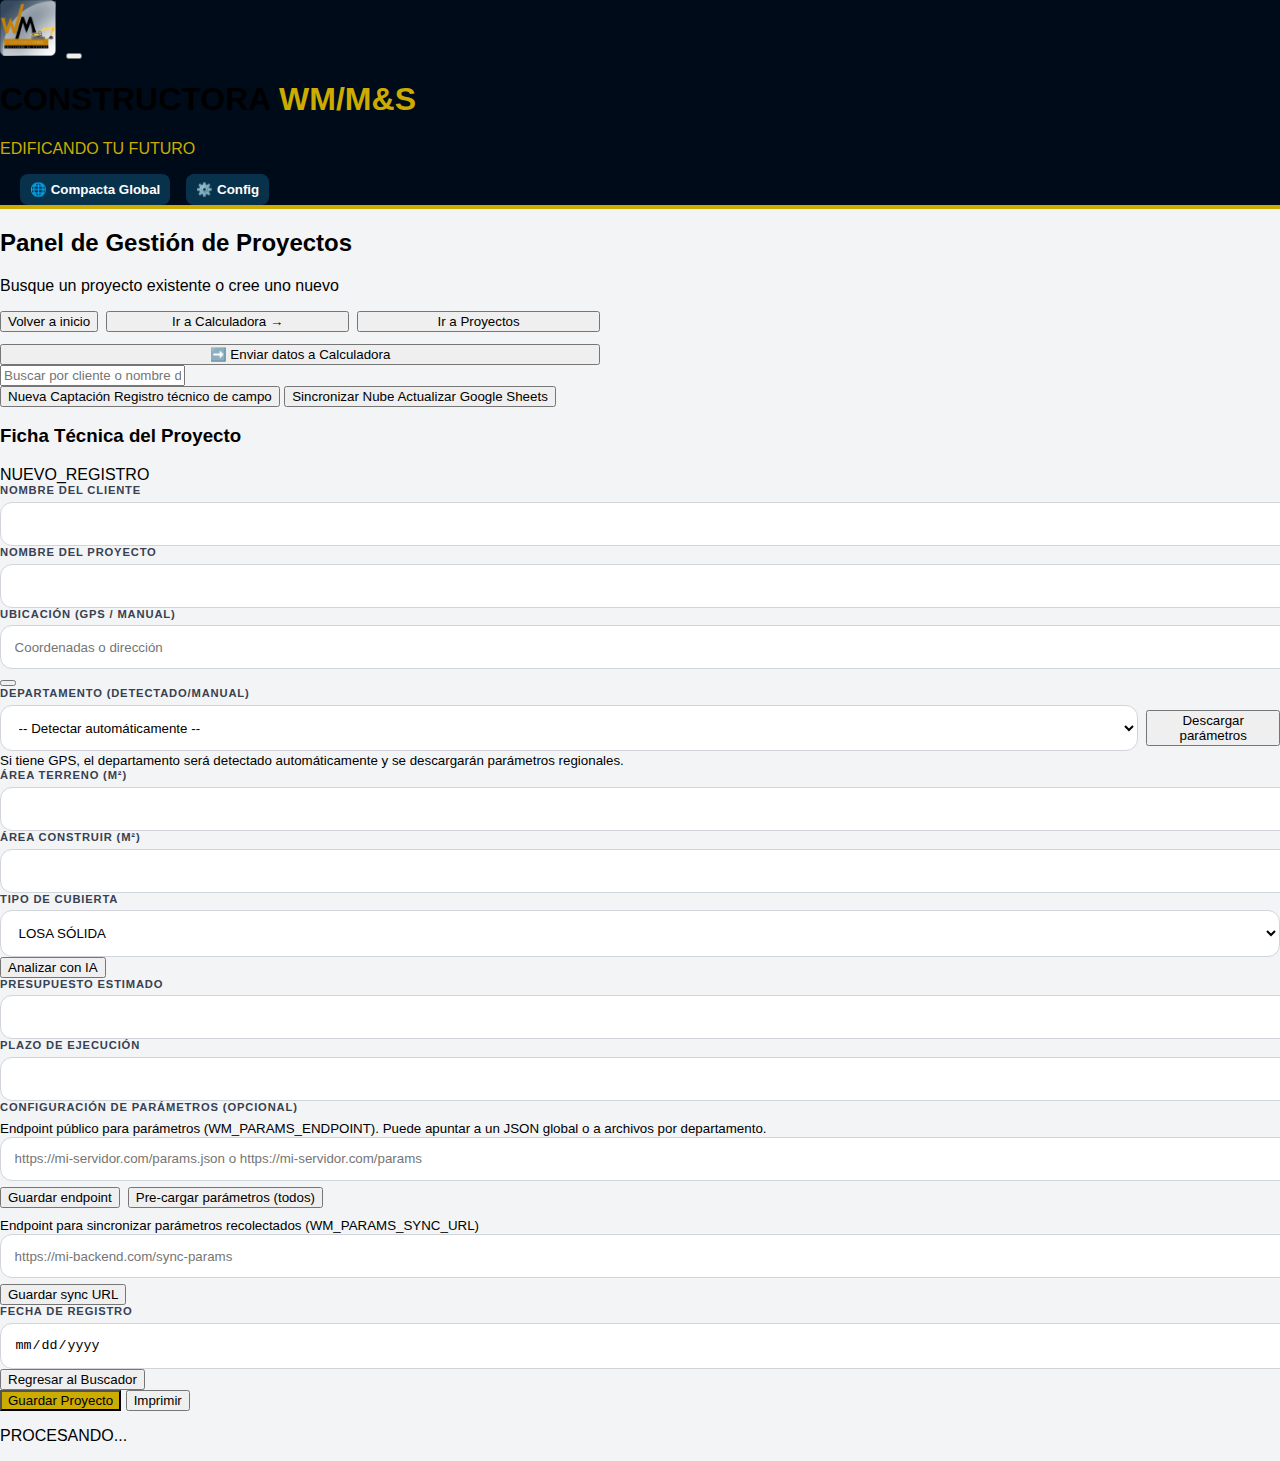
<file: visita_campo.html>
<!DOCTYPE html>
<html lang="es">
<head>
    <meta charset="UTF-8">
    <meta name="viewport" content="width=device-width, initial-scale=1.0">
    <title>WM/M&S - Gestión de Campo</title>
    <link rel="manifest" href="manifest.json">
    <link rel="apple-touch-icon" sizes="180x180" href="apple-touch-icon.png">
    <meta name="theme-color" content="#00447C">
    <!-- Tailwind para diseño -->
    <script src="https://cdn.tailwindcss.com"></script>
    <!-- Lucide Icons -->
    <script src="https://unpkg.com/lucide@latest"></script>
    <!-- html2pdf para exportación -->
    <script src="https://cdnjs.cloudflare.com/ajax/libs/html2pdf.js/0.10.1/html2pdf.bundle.min.js"></script>
    <link rel="stylesheet" href="css/common-responsive.css">
    
    <style>
        @import url('https://fonts.googleapis.com/css2?family=Inter:wght@300;400;600;800&display=swap');
        
        :root {
            --azul-corp: #000b1a; 
            --mostaza: #ccac00;  
        }

        body {
            font-family: 'Inter', sans-serif;
            background-color: #f3f4f6;
            margin: 0; padding: 0;
            overflow-x: hidden;
        }

        .header-bg {
            background-color: var(--azul-corp);
            border-bottom: 4px solid var(--mostaza);
        }

        .mostaza-text { color: var(--mostaza); }
        .mostaza-bg { background-color: var(--mostaza); }
        .mostaza-border { border-color: var(--mostaza); }

        .form-input {
            width: 100%;
            padding: 0.85rem;
            border: 1px solid #d1d5db;
            border-radius: 0.75rem;
            transition: all 0.2s ease;
            background: #fff;
        }

        .form-input:focus {
            outline: none;
            border-color: var(--mostaza);
            box-shadow: 0 0 0 3px rgba(204, 172, 0, 0.15);
        }

        .label-style {
            font-size: 0.7rem;
            font-weight: 800;
            color: #374151;
            text-transform: uppercase;
            letter-spacing: 0.075em;
            margin-bottom: 0.35rem;
            display: block;
        }

        .page-fade {
            animation: fadeIn 0.3s ease-out;
        }

        @keyframes fadeIn {
            from { opacity: 0; transform: translateY(5px); }
            to { opacity: 1; transform: translateY(0); }
        }

        /* Estilos personalizados para el buscador */
        .search-item:hover {
            background-color: rgba(204, 172, 0, 0.1);
            cursor: pointer;
        }

        /* Responsive fine-tune for small devices */
        @media (max-width: 768px) {
            .header-bg .max-w-7xl { padding: 0 12px; }
            header img { height: 48px; }
            .leading-tight h1 { font-size: 1.15rem; }
            .text-right { display:none; }
            .page-fade { padding: 12px; }
            #mainSearch { font-size: 1rem; padding: 10px; }
        }

        @media (max-width: 420px) {
            header img { height: 40px; }
            .leading-tight h1 { font-size: 1rem; }
            .grid-cols-1 { grid-template-columns: 1fr; }
            .w-full.max-w-2xl { max-width: 100%; padding: 0 10px; }
            .btn { width: 100%; }
        }
    </style>
    <script src="wm_toast.js"></script>
    <script> (function(){ var s=document.createElement('script'); s.src='js/common-responsive.js'; document.head.appendChild(s); })(); </script>
</head>
<body class="min-h-screen flex flex-col">

    <!-- ENCABEZADO CORPORATIVO -->
    <header class="header-bg p-4 md:p-6 text-white shadow-2xl z-50">
        <div class="max-w-7xl mx-auto flex justify-between items-center">
            <div class="flex items-center gap-4">
                <img src="logo.png" alt="Logo CONSTRUCTORA WM/M&S" style="height:56px;max-width:100%;width:auto;object-fit:contain;margin-right:6px">
                <button onclick="location.href='index.html'" class="p-2 hover:bg-white/10 rounded-full transition-colors" title="Ir a Inicio">
                    <i data-lucide="home" class="mostaza-text w-6 h-6 md:w-8 md:h-8"></i>
                </button>
                <div class="leading-tight">
                    <h1 class="text-xl md:text-3xl font-black tracking-tighter uppercase">
                        CONSTRUCTORA <span class="mostaza-text">WM/M&S</span>
                    </h1>
                    <p class="text-[9px] md:text-xs font-light tracking-[0.25em] mostaza-text opacity-90 uppercase">
                        EDIFICANDO TU FUTURO
                    </p>
                </div>
            </div>
            <div class="text-right hidden sm:block">
                <div id="clock-date" class="text-[10px] font-bold uppercase text-gray-400 mb-1"></div>
                <div id="clock-time" class="text-lg md:text-2xl font-black mostaza-text"></div>
            </div>
            <div style="margin-left:12px; display:flex; align-items:center; gap:8px;">
                <div class="wm-tooltip">
                    <button id="globalCompactBtnVis" class="compact-toggle-global" onclick="syncCompactGlobal()">🌐 Compacta Global</button>
                    <div class="wm-tooltip-text">Sincroniza la vista compacta en todas las páginas. Oculta columnas secundarias y hace las tablas más legibles en pantallas pequeñas.</div>
                </div>
                <div class="wm-tooltip">
                    <button id="configCompactVis" class="compact-toggle-global" onclick="openCompactConfig()">⚙️ Config</button>
                    <div class="wm-tooltip-text">Configurar qué columnas se ocultan en la Vista Compacta para esta página.</div>
                </div>
            </div>
        </div>
    </header>

    <!-- ÁREA DE CONTENIDO -->
    <main id="content-area" class="flex-grow">
        
        <!-- PÁGINA: INICIO / BUSCADOR -->
        <section id="page-inicio" class="page-fade p-6 flex flex-col items-center justify-center min-h-[70vh]">
            <div class="text-center mb-8">
                <div class="w-20 h-20 bg-gray-900 rounded-3xl flex items-center justify-center mx-auto mb-4 shadow-xl border-2 mostaza-border">
                    <i data-lucide="building-2" class="w-10 h-10 mostaza-text"></i>
                </div>
                <h2 class="text-2xl font-bold text-gray-800">Panel de Gestión de Proyectos</h2>
                <p class="text-gray-500 text-sm">Busque un proyecto existente o cree uno nuevo</p>
            </div>
            <div style="margin-top:12px; display:flex; gap:8px; width:100%; max-width:600px;">
                <button onclick="location.href='index.html'" class="btn btn-nav">
                    <i class="fas fa-home"></i> Volver a inicio
                </button>
                <button onclick="location.href='calculadora.html'" class="p-3 bg-gradient-to-r from-green-600 to-green-500 text-white rounded-xl" style="flex:1;">Ir a Calculadora →</button>
                <button onclick="location.href='proyectos.html'" class="p-3 bg-gradient-to-r from-yellow-600 to-yellow-500 text-white rounded-xl" style="flex:1;">Ir a Proyectos</button>
            </div>

            <div style="margin-top:12px; display:flex; gap:8px; width:100%; max-width:600px;">
                <button onclick="enviarACalculadora()" class="p-3 bg-indigo-600 text-white rounded-xl" style="flex:1;">➡️ Enviar datos a Calculadora</button>
            </div>
            
            <!-- BUSCADOR PRINCIPAL -->
            <div class="w-full max-w-2xl mb-12 relative">
                <div class="flex items-center bg-white rounded-2xl shadow-xl border-2 border-transparent focus-within:border-[#ccac00] transition-all overflow-hidden p-2">
                    <i data-lucide="search" class="text-gray-400 ml-4"></i>
                    <input type="text" id="mainSearch" oninput="handleSearch(this.value)" placeholder="Buscar por cliente o nombre de proyecto..." class="w-full p-4 outline-none text-lg">
                </div>
                <!-- Resultados de búsqueda -->
                <div id="searchResults" class="absolute w-full mt-2 bg-white rounded-xl shadow-2xl border hidden z-[100] max-h-60 overflow-y-auto">
                    <!-- Dinámico -->
                </div>
            </div>

            <div class="grid grid-cols-1 sm:grid-cols-2 gap-4 w-full max-w-md">
                <button onclick="newProject()" class="p-6 bg-white border-2 border-transparent hover:border-[#ccac00] rounded-2xl shadow-lg flex items-center gap-4 transition-all group">
                    <div class="bg-blue-100 p-3 rounded-xl group-hover:bg-[#ccac00] transition-colors">
                        <i data-lucide="plus" class="text-blue-600 group-hover:text-white"></i>
                    </div>
                    <div class="text-left">
                        <span class="block font-bold text-gray-800">Nueva Captación</span>
                        <span class="text-xs text-gray-500">Registro técnico de campo</span>
                    </div>
                </button>
                
                <button onclick="syncGoogle()" class="p-6 bg-white border-2 border-transparent hover:border-[#ccac00] rounded-2xl shadow-lg flex items-center gap-4 transition-all group">
                    <div class="bg-green-100 p-3 rounded-xl group-hover:bg-[#ccac00] transition-colors">
                        <i data-lucide="refresh-cw" class="text-green-600 group-hover:text-white"></i>
                    </div>
                    <div class="text-left">
                        <span class="block font-bold text-gray-800">Sincronizar Nube</span>
                        <span class="text-xs text-gray-500">Actualizar Google Sheets</span>
                    </div>
                </button>
            </div>
        </section>

        <!-- PÁGINA: FORMULARIO -->
        <section id="page-formulario" class="page-fade hidden p-4 md:p-8">
            <div class="max-w-5xl mx-auto bg-white rounded-3xl shadow-2xl border border-gray-100 overflow-hidden">
                <div class="p-4 md:p-8">
                    <div class="flex justify-between items-center mb-6 border-b pb-4">
                        <div class="flex items-center gap-2">
                            <i data-lucide="file-text" class="mostaza-text"></i>
                            <h3 class="text-xl font-bold uppercase tracking-tight text-gray-700">Ficha Técnica del Proyecto</h3>
                        </div>
                        <span id="projectID" class="text-[10px] bg-gray-100 px-3 py-1 rounded-full font-mono text-gray-400">NUEVO_REGISTRO</span>
                    </div>

                    <form id="mainForm" class="grid grid-cols-1 md:grid-cols-2 gap-8">
                        <!-- Izquierda -->
                        <div class="space-y-5">
                            <div>
                                <label class="label-style">Nombre del Cliente</label>
                                <input type="text" id="nombre_cliente" class="form-input" title="Nombre del Cliente">
                            </div>
                            <div>
                                <label class="label-style">Nombre del Proyecto</label>
                                <input type="text" id="nombre_proyecto" class="form-input" title="Nombre del Proyecto">
                            </div>
                            <div>
                                <label class="label-style">Ubicación (GPS / Manual)</label>
                                <div class="flex gap-2">
                                    <input type="text" id="ubicacion" class="form-input" placeholder="Coordenadas o dirección" title="Ubicación">
                                    <button type="button" onclick="getGPS()" class="p-3 bg-gray-100 hover:bg-gray-200 rounded-xl transition-colors" title="Obtener ubicación GPS">
                                        <i data-lucide="map-pin" class="w-5 h-5 text-red-600"></i>
                                    </button>
                                </div>
                            </div>
                            <div>
                                <label class="label-style">Departamento (detectado/manual)</label>
                                <div style="display:flex;gap:8px;align-items:center;">
                                    <select id="departamento" class="form-input" title="Departamento">
                                        <option value="">-- Detectar automáticamente --</option>
                                        <option>Guatemala</option>
                                        <option>Sacatepéquez</option>
                                        <option>Chimaltenango</option>
                                        <option>Escuintla</option>
                                        <option>Quetzaltenango</option>
                                        <option>Suchitepéquez</option>
                                        <option>Alta Verapaz</option>
                                        <option>Baja Verapaz</option>
                                        <option>Jalapa</option>
                                        <option>Jutiapa</option>
                                        <option>Petén</option>
                                        <option>Izabal</option>
                                        <option>Huehuetenango</option>
                                        <option>Quiché</option>
                                        <option>Chiquimula</option>
                                        <option>Sololá</option>
                                        <option>Retalhuleu</option>
                                        <option>Santa Rosa</option>
                                        <option>El Progreso</option>
                                        <option>Totonicapán</option>
                                        <option>San Marcos</option>
                                        <option>Sacatepéquez</option>
                                        <option>Zacapa</option>
                                    </select>
                                    <button type="button" onclick="downloadParamsForLocation()" class="p-2 bg-blue-800 text-white rounded-xl">Descargar parámetros</button>
                                </div>
                                <small class="text-gray-500">Si tiene GPS, el departamento será detectado automáticamente y se descargarán parámetros regionales.</small>
                            </div>
                            <div class="grid grid-cols-2 gap-4">
                                <div>
                                    <label class="label-style">Área Terreno (m²)</label>
                                    <input type="number" id="area_terreno" class="form-input" title="Área del Terreno (m2)">
                                </div>
                                <div>
                                    <label class="label-style">Área Construir (m²)</label>
                                    <input type="number" id="area_construir" class="form-input" title="Área a Construir (m2)">
                                </div>
                            </div>
                        </div>

                        <!-- Derecha -->
                        <div class="space-y-5">
                            <div>
                                <label class="label-style">Tipo de Cubierta</label>
                                <select id="tipo_cubierta" class="form-input" title="Tipo de Cubierta">
                                    <option value="LOSA SOLIDA">LOSA SÓLIDA</option>
                                    <option value="LOSA PREFABRICADA">LOSA PREFABRICADA</option>
                                    <option value="ESTRUCTURA METALICA">ESTRUCTURA METÁLICA</option>
                                    <option value="PERGOLA">PÉRGOLA</option>
                                    <option value="TEJA">TEJA</option>
                                </select>
                            </div>

                            <div class="bg-gray-50 p-5 rounded-2xl border-2 border-dashed border-gray-200">
                                <button type="button" onclick="calcularConIA()" class="w-full bg-blue-900 hover:bg-blue-950 text-white font-bold py-3 rounded-xl flex items-center justify-center gap-2 mb-4 shadow-lg uppercase text-xs">
                                    <i data-lucide="sparkles" class="w-4 h-4 text-yellow-400"></i> Analizar con IA
                                </button>
                                <div class="space-y-4">
                                    <div>
                                        <label class="label-style text-blue-700">Presupuesto Estimado</label>
                                        <input type="text" id="costo_estimado" class="form-input font-black text-gray-800" readonly title="Presupuesto Estimado">
                                    </div>
                                    <div>
                                        <label class="label-style text-green-700">Plazo de Ejecución</label>
                                        <input type="text" id="duracion_estimada" class="form-input font-black text-gray-800" readonly title="Plazo Estimado">
                                    </div>
                                </div>
                            </div>

                            <!-- Configuración de endpoints y precarga de parámetros -->
                            <div class="bg-white p-4 rounded-xl border mt-4">
                                <label class="label-style">Configuración de Parámetros (opcional)</label>
                                <div style="display:flex;gap:8px;flex-direction:column;">
                                    <div>
                                        <small class="text-gray-600">Endpoint público para parámetros (WM_PARAMS_ENDPOINT). Puede apuntar a un JSON global o a archivos por departamento.</small>
                                        <input id="wm_params_endpoint_input" class="form-input" placeholder="https://mi-servidor.com/params.json o https://mi-servidor.com/params" />
                                        <div style="display:flex;gap:8px;margin-top:6px;">
                                            <button onclick="saveParamsEndpoint()" class="p-2 bg-green-700 text-white rounded-xl">Guardar endpoint</button>
                                            <button onclick="preloadAllParams()" class="p-2 bg-blue-800 text-white rounded-xl">Pre-cargar parámetros (todos)</button>
                                        </div>
                                    </div>

                                    <div>
                                        <small class="text-gray-600">Endpoint para sincronizar parámetros recolectados (WM_PARAMS_SYNC_URL)</small>
                                        <input id="wm_params_sync_input" class="form-input" placeholder="https://mi-backend.com/sync-params" />
                                        <div style="display:flex;gap:8px;margin-top:6px;">
                                            <button type="button" onclick="saveSyncEndpoint()" class="p-2 bg-yellow-700 text-white rounded-xl">Guardar sync URL</button>
                                        </div>
                                    </div>
                                </div>
                            </div>

                            <div>
                                <label class="label-style">Fecha de Registro</label>
                                <input type="date" id="fecha_manual" class="form-input" title="Fecha de Registro">
                            </div>
                        </div>
                    </form>
                </div>
                
                <!-- Acciones -->
                <div class="bg-gray-100 px-8 py-6 flex flex-wrap gap-4 justify-between items-center">
                    <button onclick="showPage('inicio')" class="text-gray-500 font-bold flex items-center gap-2 hover:text-gray-800">
                        <i data-lucide="chevron-left"></i> Regresar al Buscador
                    </button>
                    <div class="flex gap-3">
                        <button onclick="saveProject()" class="mostaza-bg text-black px-8 py-3 rounded-xl font-bold flex items-center gap-2 shadow-lg shadow-yellow-100">
                            <i data-lucide="save" class="w-5 h-5"></i> Guardar Proyecto
                        </button>
                        <button onclick="exportarPDF()" class="bg-white border-2 border-gray-300 text-gray-700 px-6 py-3 rounded-xl font-bold flex items-center gap-2 hover:bg-gray-50">
                            <i data-lucide="printer" class="w-5 h-5"></i> Imprimir
                        </button>
                    </div>
                </div>
            </div>
        </section>
    </main>

    <!-- PLANTILLA PDF (OCULTA) -->
    <div id="pdf-preview" class="p-10 text-black bg-white" style="display: none; width: 800px;">
        <div style="border: 2px solid #000b1a; padding: 40px; border-radius: 4px;">
            <div style="background: #000b1a; color: white; padding: 30px; text-align: center; border-bottom: 6px solid #ccac00;">
                <h1 style="color: #ccac00; margin: 0; font-size: 32px; font-weight: 900;">CONSTRUCTORA WM/M&S</h1>
                <p style="margin: 10px 0 0 0; letter-spacing: 8px; font-size: 14px; opacity: 0.9;">EDIFICANDO TU FUTURO</p>
            </div>
            
            <div style="margin-top: 30px; display: flex; justify-content: space-between; border-bottom: 1px solid #ddd; padding-bottom: 15px;">
                <span style="font-weight: 800; text-transform: uppercase; color: #555;">Ficha de Registro Técnica</span>
                <span id="pdf-date" style="font-family: monospace;"></span>
            </div>

            <table style="width: 100%; margin-top: 30px; border-collapse: collapse;">
                <tr>
                    <td style="padding: 15px; border-bottom: 1px solid #eee;"><strong>CLIENTE:</strong></td>
                    <td style="padding: 15px; border-bottom: 1px solid #eee;" id="p-cliente"></td>
                </tr>
                <tr>
                    <td style="padding: 15px; border-bottom: 1px solid #eee;"><strong>PROYECTO:</strong></td>
                    <td style="padding: 15px; border-bottom: 1px solid #eee;" id="p-proyecto"></td>
                </tr>
                <tr>
                    <td style="padding: 15px; border-bottom: 1px solid #eee;"><strong>UBICACIÓN:</strong></td>
                    <td style="padding: 15px; border-bottom: 1px solid #eee;" id="p-ubicacion"></td>
                </tr>
                <tr>
                    <td style="padding: 15px; border-bottom: 1px solid #eee;"><strong>TIPO CUBIERTA:</strong></td>
                    <td style="padding: 15px; border-bottom: 1px solid #eee;" id="p-cubierta"></td>
                </tr>
            </table>

            <div style="display: grid; grid-template-columns: 1fr 1fr; gap: 20px; margin-top: 20px;">
                <div style="background: #f8f8f8; padding: 20px; border-radius: 10px; border-left: 5px solid #ccac00;">
                    <p style="font-size: 11px; color: #666; margin: 0;">ÁREA DE CONSTRUCCIÓN</p>
                    <p id="p-ac" style="font-size: 20px; font-weight: bold; margin: 5px 0 0 0;"></p>
                </div>
                <div style="background: #f8f8f8; padding: 20px; border-radius: 10px; border-left: 5px solid #000b1a;">
                    <p style="font-size: 11px; color: #666; margin: 0;">PRESUPUESTO ESTIMADO IA</p>
                    <p id="p-costo" style="font-size: 20px; font-weight: bold; margin: 5px 0 0 0; color: #1a3a5a;"></p>
                </div>
            </div>

            <div style="margin-top: 20px; padding: 20px; background: #fffbe6; border-radius: 10px;">
                <p style="margin: 0;"><strong>PLAZO ESTIMADO:</strong> <span id="p-tiempo"></span></p>
            </div>

            <div style="margin-top: 100px; display: grid; grid-template-columns: 1fr 1fr; gap: 80px;">
                <div style="text-align: center; border-top: 1px solid #000; padding-top: 10px; font-size: 12px;">FIRMA AUTORIZADA WM/M&S</div>
                <div style="text-align: center; border-top: 1px solid #000; padding-top: 10px; font-size: 12px;">FIRMA DE CONFORMIDAD CLIENTE</div>
            </div>
        </div>
    </div>

    <!-- CARGADOR -->
    <div id="loader" class="fixed inset-0 bg-black/80 z-[1000] hidden flex-col items-center justify-center">
        <div class="animate-spin rounded-full h-16 w-16 border-t-4 border-mostaza"></div>
        <p class="text-white font-bold mt-4 tracking-widest text-sm" id="loader-text">PROCESANDO...</p>
    </div>

    <script>
        lucide.createIcons();
        const apiKey = ""; // API Key de Gemini
        const scriptURL = ""; // Tu URL de Google Apps Script

        // Gestión de Estado Local
        function getProjects() {
            return JSON.parse(localStorage.getItem('WM_PROJECTS_DB')) || [];
        }

        function saveProject() {
            const projects = getProjects();
            const id = document.getElementById('projectID').innerText;
            
            const data = {
                id: id === 'NUEVO_REGISTRO' ? 'PROY-' + Date.now() : id,
                cliente: document.getElementById('nombre_cliente').value,
                proyecto: document.getElementById('nombre_proyecto').value,
                ubi: document.getElementById('ubicacion').value,
                at: document.getElementById('area_terreno').value,
                ac: document.getElementById('area_construir').value,
                cubierta: document.getElementById('tipo_cubierta').value,
                costo: document.getElementById('costo_estimado').value,
                tiempo: document.getElementById('duracion_estimada').value,
                fecha: document.getElementById('fecha_manual').value,
                timestamp: new Date().toISOString()
            };

            const index = projects.findIndex(p => p.id === data.id);
            if (index > -1) {
                projects[index] = data;
            } else {
                projects.push(data);
            }

            localStorage.setItem('WM_PROJECTS_DB', JSON.stringify(projects));
            document.getElementById('projectID').innerText = data.id;
            wmToast("Proyecto guardado exitosamente en el dispositivo.");
        }

        // Buscador
        function handleSearch(query) {
            const resultsDiv = document.getElementById('searchResults');
            if (!query) {
                resultsDiv.classList.add('hidden');
                return;
            }

            const db = getProjects();
            const filtered = db.filter(p => 
                p.cliente.toLowerCase().includes(query.toLowerCase()) || 
                p.proyecto.toLowerCase().includes(query.toLowerCase())
            );

            if (filtered.length > 0) {
                resultsDiv.innerHTML = filtered.map(p => `
                    <div onclick="loadProject('${p.id}')" class="search-item p-4 border-b last:border-0">
                        <div class="font-bold text-gray-800">${p.proyecto}</div>
                        <div class="text-xs text-gray-500">${p.cliente} | ${p.fecha}</div>
                    </div>
                `).join('');
                resultsDiv.classList.remove('hidden');
            } else {
                resultsDiv.innerHTML = `<div class="p-4 text-gray-400 text-sm">No se encontraron coincidencias</div>`;
                resultsDiv.classList.remove('hidden');
            }
        }

        function loadProject(id) {
            const db = getProjects();
            const p = db.find(item => item.id === id);
            if (!p) return;

            document.getElementById('projectID').innerText = p.id;
            document.getElementById('nombre_cliente').value = p.cliente;
            document.getElementById('nombre_proyecto').value = p.proyecto;
            document.getElementById('ubicacion').value = p.ubi;
            document.getElementById('area_terreno').value = p.at;
            document.getElementById('area_construir').value = p.ac;
            document.getElementById('tipo_cubierta').value = p.cubierta;
            document.getElementById('costo_estimado').value = p.costo;
            document.getElementById('duracion_estimada').value = p.tiempo;
            document.getElementById('fecha_manual').value = p.fecha;

            document.getElementById('searchResults').classList.add('hidden');
            document.getElementById('mainSearch').value = "";
            showPage('formulario');
        }

        function newProject() {
            document.getElementById('mainForm').reset();
            document.getElementById('projectID').innerText = 'NUEVO_REGISTRO';
            document.getElementById('fecha_manual').valueAsDate = new Date();
            showPage('formulario');
        }

        // Navegación
        function showPage(page) {
            document.getElementById('page-inicio').classList.add('hidden');
            document.getElementById('page-formulario').classList.add('hidden');
            document.getElementById(`page-${page}`).classList.remove('hidden');
        }

        // GPS
        function getGPS() {
            if (navigator.geolocation) {
                navigator.geolocation.getCurrentPosition(pos => {
                    document.getElementById('ubicacion').value = `${pos.coords.latitude.toFixed(6)}, ${pos.coords.longitude.toFixed(6)}`;
                    // intentar detectar departamento y aplicar parámetros automáticamente
                    (async ()=>{
                        const dept = await deriveDepartmentFromCoords(document.getElementById('ubicacion').value);
                        if (dept) {
                            try { document.getElementById('departamento').value = dept; } catch(e){}
                            // aplicar parámetros locales si existen
                            const params = getParamsForSelectedDepartment();
                            if (params) applyParamsAndCalculate(params);
                        }
                    })();
                }, () => wmToast("Error al obtener GPS."));
            }
        }

        // IA: Gemini para estimación de costos
        async function calcularConIA() {
            const area = document.getElementById('area_construir').value;
            const cubierta = document.getElementById('tipo_cubierta').value;
            const ubi = document.getElementById('ubicacion').value;

            if (!area || !ubi) { wmToast("Complete los datos de Área y Ubicación primero."); return; }

            document.getElementById('loader-text').innerText = "CONSULTANDO FACTORES CON IA...";
            document.getElementById('loader').classList.remove('hidden');

            const prompt = `Analiza los costos de construcción actuales para la ubicación: ${ubi}. Proyecto: construcción de ${area} m2 con sistema de cubierta: ${cubierta}. Determina un costo total estimado (especifica moneda según zona) y un tiempo de ejecución basado en rendimientos estándar de mano de obra. Responde estrictamente en formato JSON: {"costo": "...", "tiempo": "..."}`;

            try {
                const response = await fetch(`https://generativelanguage.googleapis.com/v1beta/models/gemini-2.5-flash-preview-09-2025:generateContent?key=${apiKey}`, {
                    method: 'POST',
                    headers: { 'Content-Type': 'application/json' },
                    body: JSON.stringify({ contents: [{ parts: [{ text: prompt }] }] })
                });
                const resData = await response.json();
                const jsonStr = resData.candidates[0].content.parts[0].text.replace(/```json|```/g, "");
                const obj = JSON.parse(jsonStr);

                document.getElementById('costo_estimado').value = obj.costo;
                document.getElementById('duracion_estimada').value = obj.tiempo;
            } catch (e) {
                wmToast("Error al conectar con la IA de estimación.");
            } finally {
                document.getElementById('loader').classList.add('hidden');
            }
        }

    function enviarACalculadora(){
        // tomar nombre, ubicacion y area de formulario
        const nombre = document.getElementById('nombre_proyecto').value || document.getElementById('nombre_cliente').value || '';
        const ubic = document.getElementById('ubicacion').value || '';
        const ac = document.getElementById('area_construir').value || document.getElementById('area_terreno').value || '';
        const tipo = document.getElementById('tipo_cubierta') ? document.getElementById('tipo_cubierta').value : '';
        const obj = { origin: 'visita_campo', proyecto: nombre, ubicacion: ubic, ac: ac, tipo: tipo, fecha: new Date().toLocaleDateString() };
        try { localStorage.setItem('WM_OPEN_PROJECT', JSON.stringify(obj)); } catch(e){ console.warn('Error setting WM_OPEN_PROJECT', e); }
        // abrir calculadora
        location.href = 'calculadora.html';
    }

    /* ------------------ Parámetros por Departamento y Cálculo ------------------ */
    // Valores por defecto (fallback) para departamentos y multiplicadores por tipo de cubierta
    const DEFAULT_PARAMS = {
        // ejemplo mínimo, puede ampliarse o descargarse desde un endpoint público
        "Guatemala": {
            baseCostPerM2: 4200, // Q por m2 aproximado (ejemplo)
            productivityM2PerDay: { "LOSA SOLIDA": 18, "LOSA PREFABRICADA": 35, "ESTRUCTURA METALICA": 22, "PERGOLA": 40, "TEJA": 30 },
            roofMultiplier: { "LOSA SOLIDA": 1.0, "LOSA PREFABRICADA": 0.95, "ESTRUCTURA METALICA": 1.1, "PERGOLA": 0.85, "TEJA": 1.05 }
        },
        "Quetzaltenango": { baseCostPerM2: 3800, productivityM2PerDay: { "LOSA SOLIDA": 16, "LOSA PREFABRICADA": 33, "ESTRUCTURA METALICA": 20, "PERGOLA": 38, "TEJA": 28 }, roofMultiplier: { "LOSA SOLIDA": 1.0, "LOSA PREFABRICADA": 0.95, "ESTRUCTURA METALICA": 1.08, "PERGOLA": 0.9, "TEJA": 1.02 } },
        "Escuintla": { baseCostPerM2: 3500, productivityM2PerDay: { "LOSA SOLIDA": 20, "LOSA PREFABRICADA": 36, "ESTRUCTURA METALICA": 24, "PERGOLA": 45, "TEJA": 32 }, roofMultiplier: { "LOSA SOLIDA": 0.98, "LOSA PREFABRICADA": 0.94, "ESTRUCTURA METALICA": 1.05, "PERGOLA": 0.88, "TEJA": 1.00 } }
    };

    // Intenta detectar departamento desde coordenadas usando Nominatim (OpenStreetMap)
    async function deriveDepartmentFromCoords(coords) {
        if (!coords) return null;
        try {
            const [lat, lon] = coords.split(',').map(s => s.trim());
            const url = `https://nominatim.openstreetmap.org/reverse?format=jsonv2&lat=${encodeURIComponent(lat)}&lon=${encodeURIComponent(lon)}`;
            const r = await fetch(url, { headers: { 'User-Agent': 'WM-Calculator/1.0 (contacto)' } });
            const data = await r.json();
            // buscar admin district/state
            const dept = data.address && (data.address.state || data.address.county || data.address.region);
            return dept || null;
        } catch (e) { console.warn('Reverse geocode failed', e); return null; }
    }

    // Descargar parámetros por departamento (intenta endpoint remoto, si falla usa DEFAULT_PARAMS)
    async function downloadParamsForLocation() {
        const depEl = document.getElementById('departamento');
        let departamento = depEl && depEl.value ? depEl.value : '';
        const ubic = document.getElementById('ubicacion').value || '';

        if (!departamento && ubic.includes(',')) {
            const detected = await deriveDepartmentFromCoords(ubic);
            if (detected) {
                departamento = detected;
                // intentar seleccionar si existe en lista
                try { depEl.value = departamento; } catch(e){}
            }
        }

        if (!departamento) { wmToast('No se detectó departamento. Seleccione manualmente.'); return; }

        document.getElementById('loader-text').innerText = `DESCARGANDO PARÁMETROS PARA ${departamento.toUpperCase()}...`;
        document.getElementById('loader').classList.remove('hidden');

        // Endpoint configurable (por si el usuario tiene un repositorio con params JSON)
        const remoteUrl = localStorage.getItem('WM_PARAMS_ENDPOINT') || '';
        try {
            let params = null;
            if (remoteUrl) {
                const resp = await fetch(`${remoteUrl.replace(/\/$/, '')}/${encodeURIComponent(departamento)}.json`);
                if (resp.ok) params = await resp.json();
            }
            if (!params) {
                // intentar buscar en un JSON global remoto
                if (remoteUrl) {
                    const resp2 = await fetch(remoteUrl);
                    if (resp2.ok) {
                        const all = await resp2.json();
                        params = all[departamento] || all[departamento.toLowerCase()] || null;
                    }
                }
            }
            if (!params) {
                // fallback local
                params = DEFAULT_PARAMS[departamento] || DEFAULT_PARAMS['Guatemala'];
            }

            // guardar en DB local de parámetros
            const db = JSON.parse(localStorage.getItem('WM_PARAMS_DB') || '{}');
            db[departamento] = params;
            localStorage.setItem('WM_PARAMS_DB', JSON.stringify(db));

            // aplicar parámetros y calcular
            applyParamsAndCalculate(params);

            // intentar sincronizar parámetros a la nube (si endpoint de sincronización configurado)
            try { await syncParamsToCloud(departamento, params); } catch(e){ console.warn('sync cloud failed', e); }

            wmToast('Parámetros descargados y aplicados (local).');
        } catch (e) {
            console.warn(e);
            wmToast('Error descargando parámetros; se aplicaron valores por defecto.');
        } finally {
            document.getElementById('loader').classList.add('hidden');
        }
    }

    // Obtener parámetros desde WM_PARAMS_DB o DEFAULT_PARAMS para el departamento seleccionado
    function getParamsForSelectedDepartment() {
        try {
            const dep = (document.getElementById('departamento') && document.getElementById('departamento').value) || '';
            const db = JSON.parse(localStorage.getItem('WM_PARAMS_DB') || '{}');
            if (dep && db[dep]) return db[dep];
            if (dep && DEFAULT_PARAMS[dep]) return DEFAULT_PARAMS[dep];
            return DEFAULT_PARAMS['Guatemala'];
        } catch (e) { console.warn('getParamsForSelectedDepartment error', e); return DEFAULT_PARAMS['Guatemala']; }
    }

    // Auto-calcula usando parámetros locales cuando cambian inputs clave
    function autoCalculate() {
        try {
            const params = getParamsForSelectedDepartment();
            if (!params) return;
            applyParamsAndCalculate(params);
        } catch (e) { console.warn('autoCalculate error', e); }
    }

    // Registrar listeners para recalculo automático
    try {
        const areaEl = document.getElementById('area_construir');
        const tipoEl = document.getElementById('tipo_cubierta');
        const depEl = document.getElementById('departamento');
        if (areaEl) areaEl.addEventListener('input', () => { setTimeout(autoCalculate, 200); });
        if (tipoEl) tipoEl.addEventListener('change', autoCalculate);
        if (depEl) depEl.addEventListener('change', autoCalculate);
    } catch(e) { /* ignore */ }

    function applyParamsAndCalculate(params) {
        if (!params) return;
        const area = parseFloat(document.getElementById('area_construir').value) || 0;
        const tipo = (document.getElementById('tipo_cubierta').value || '').toUpperCase();

        const base = Number(params.baseCostPerM2) || 0;
        const roofMult = (params.roofMultiplier && params.roofMultiplier[tipo]) ? Number(params.roofMultiplier[tipo]) : 1;
        const costPerM2 = base * roofMult;

        // tiempo en dias = area / productividad
        const prod = (params.productivityM2PerDay && params.productivityM2PerDay[tipo]) ? Number(params.productivityM2PerDay[tipo]) : 20;
        const dias = prod > 0 ? Math.ceil(area / prod) : 0;

        const costoTotal = Number((costPerM2 * area).toFixed(2));

        document.getElementById('costo_estimado').value = `Q ${costoTotal.toLocaleString()} (Q ${costPerM2.toLocaleString()} / m²)`;
        document.getElementById('duracion_estimada').value = `${dias} días`;

        // Guardar directamente en el proyecto actual (si existe) para que calculadora lo lea
        const id = document.getElementById('projectID').innerText || ('PROY-' + Date.now());
        const projects = JSON.parse(localStorage.getItem('WM_PROJECTS_DB') || '[]');
        const idx = projects.findIndex(p => p.id === id);
        const rec = {
            id,
            cliente: document.getElementById('nombre_cliente').value,
            proyecto: document.getElementById('nombre_proyecto').value,
            ubi: document.getElementById('ubicacion').value,
            departamento: document.getElementById('departamento').value || '',
            at: document.getElementById('area_terreno').value,
            ac: document.getElementById('area_construir').value,
            cubierta: document.getElementById('tipo_cubierta').value,
            costo: document.getElementById('costo_estimado').value,
            tiempo: document.getElementById('duracion_estimada').value,
            params: params,
            fecha: document.getElementById('fecha_manual').value || new Date().toLocaleDateString(),
            timestamp: new Date().toISOString()
        };
        if (idx > -1) projects[idx] = rec; else projects.push(rec);
        localStorage.setItem('WM_PROJECTS_DB', JSON.stringify(projects));

        // also write WM_OPEN_PROJECT so Calculadora can pick it up on next load
        try { localStorage.setItem('WM_OPEN_PROJECT', JSON.stringify({ origin: 'visita_campo', proyecto: rec.proyecto, ubicacion: rec.ubi, ac: rec.ac, tipo: rec.cubierta })); } catch(e){}
    }

    // Stub: sincronizar parámetros a la nube — el usuario debe configurar `WM_PARAMS_SYNC_URL` en localStorage
    async function syncParamsToCloud(departamento, params) {
        const endpoint = localStorage.getItem('WM_PARAMS_SYNC_URL') || '';
        if (!endpoint) return; // no configurado
        try {
            await fetch(endpoint, { method: 'POST', headers: { 'Content-Type':'application/json' }, body: JSON.stringify({ departamento, params, source: 'visita_campo', timestamp: new Date().toISOString() }) });
        } catch (e) { console.warn('Cloud sync failed', e); }
    }

    // Guardar endpoints desde la UI
    function saveParamsEndpoint() {
        const v = document.getElementById('wm_params_endpoint_input').value.trim();
        if (!v) { wmToast('Ingrese una URL válida para el endpoint.'); return; }
        localStorage.setItem('WM_PARAMS_ENDPOINT', v);
        wmToast('Endpoint de parámetros guardado.');
    }

    function saveSyncEndpoint() {
        const v = document.getElementById('wm_params_sync_input').value.trim();
        if (!v) { wmToast('Ingrese una URL válida para sincronización.'); return; }
        localStorage.setItem('WM_PARAMS_SYNC_URL', v);
        wmToast('URL de sincronización guardada.');
    }

    // Pre-cargar parámetros para una lista de departamentos y guardarlos en WM_PARAMS_DB
    async function preloadAllParams() {
        const remoteUrl = localStorage.getItem('WM_PARAMS_ENDPOINT') || '';
        const deptOptions = Array.from(document.querySelectorAll('#departamento option')).map(o => o.value).filter(Boolean);
        const defaultKeys = Object.keys(DEFAULT_PARAMS || {});
        const departments = Array.from(new Set([...deptOptions, ...defaultKeys]));

        if (departments.length === 0) { wmToast('No se encontraron departamentos para precargar.'); return; }

        document.getElementById('loader-text').innerText = 'PRECARGANDO PARÁMETROS...';
        document.getElementById('loader').classList.remove('hidden');

        const db = JSON.parse(localStorage.getItem('WM_PARAMS_DB') || '{}');
        for (const departamento of departments) {
            try {
                let params = null;
                if (remoteUrl) {
                    // intentar archivo específico
                    try {
                        const r1 = await fetch(`${remoteUrl.replace(/\/$/, '')}/${encodeURIComponent(departamento)}.json`);
                        if (r1.ok) params = await r1.json();
                    } catch(e) { /* ignore */ }
                    // intentar JSON global
                    if (!params) {
                        try {
                            const r2 = await fetch(remoteUrl);
                            if (r2.ok) {
                                const all = await r2.json();
                                params = all[departamento] || all[departamento.toLowerCase()] || null;
                            }
                        } catch(e) { /* ignore */ }
                    }
                }
                if (!params) params = DEFAULT_PARAMS[departamento] || DEFAULT_PARAMS['Guatemala'];
                db[departamento] = params;
            } catch (e) {
                console.warn('precarga error', departamento, e);
            }
        }
        localStorage.setItem('WM_PARAMS_DB', JSON.stringify(db));
        document.getElementById('loader').classList.add('hidden');
        wmToast('Precarga completada.');
    }


        // Sincronización Google
        async function syncGoogle() {
            const db = getProjects();
            if(db.length === 0) { wmToast("No hay datos para sincronizar."); return; }

            document.getElementById('loader-text').innerText = "SINCRONIZANDO CON GOOGLE SHEETS...";
            document.getElementById('loader').classList.remove('hidden');

            try {
                // Sincronizamos todos los registros
                for (let data of db) {
                    await fetch(scriptURL, {
                        method: 'POST',
                        mode: 'no-cors',
                        body: JSON.stringify(data)
                    });
                }
                wmToast("Sincronización masiva completada.");
            } catch (e) {
                wmToast("Error de sincronización. Verifique URL de App Script.");
            } finally {
                document.getElementById('loader').classList.add('hidden');
            }
        }

        // PDF
        function exportarPDF() {
            document.getElementById('p-cliente').innerText = document.getElementById('nombre_cliente').value;
            document.getElementById('p-proyecto').innerText = document.getElementById('nombre_proyecto').value;
            document.getElementById('p-ubicacion').innerText = document.getElementById('ubicacion').value;
            document.getElementById('p-ac').innerText = document.getElementById('area_construir').value + " m²";
            document.getElementById('p-cubierta').innerText = document.getElementById('tipo_cubierta').value;
            document.getElementById('p-costo').innerText = document.getElementById('costo_estimado').value;
            document.getElementById('p-tiempo').innerText = document.getElementById('duracion_estimada').value;
            document.getElementById('pdf-date').innerText = new Date().toLocaleString();

            const element = document.getElementById('pdf-preview');
            element.style.display = 'block';
            
            const opt = {
                margin: 0,
                filename: `WM_PROYECTO_${Date.now()}.pdf`,
                image: { type: 'jpeg', quality: 0.98 },
                html2canvas: { scale: 2 },
                jsPDF: { unit: 'in', format: 'letter', orientation: 'portrait' }
            };

            html2pdf().set(opt).from(element).save().then(() => {
                element.style.display = 'none';
            });
        }

        // Reloj
        function tick() {
            const now = new Date();
            document.getElementById('clock-date').innerText = now.toLocaleDateString('es-ES', { weekday: 'long', day: 'numeric', month: 'long' });
            document.getElementById('clock-time').innerText = now.toLocaleTimeString('es-ES', { hour12: false });
        }
        setInterval(tick, 1000);
        tick();

    </script>
        <script>
            if ('serviceWorker' in navigator) {
                window.addEventListener('load', async () => {
                    try { await navigator.serviceWorker.register('./sw.js'); console.info('Service Worker registrado (visita_campo)'); }
                    catch(e){ console.warn('SW registration failed (visita_campo):', e); }
                });
            }
        </script>
</body>
</html>
</file>
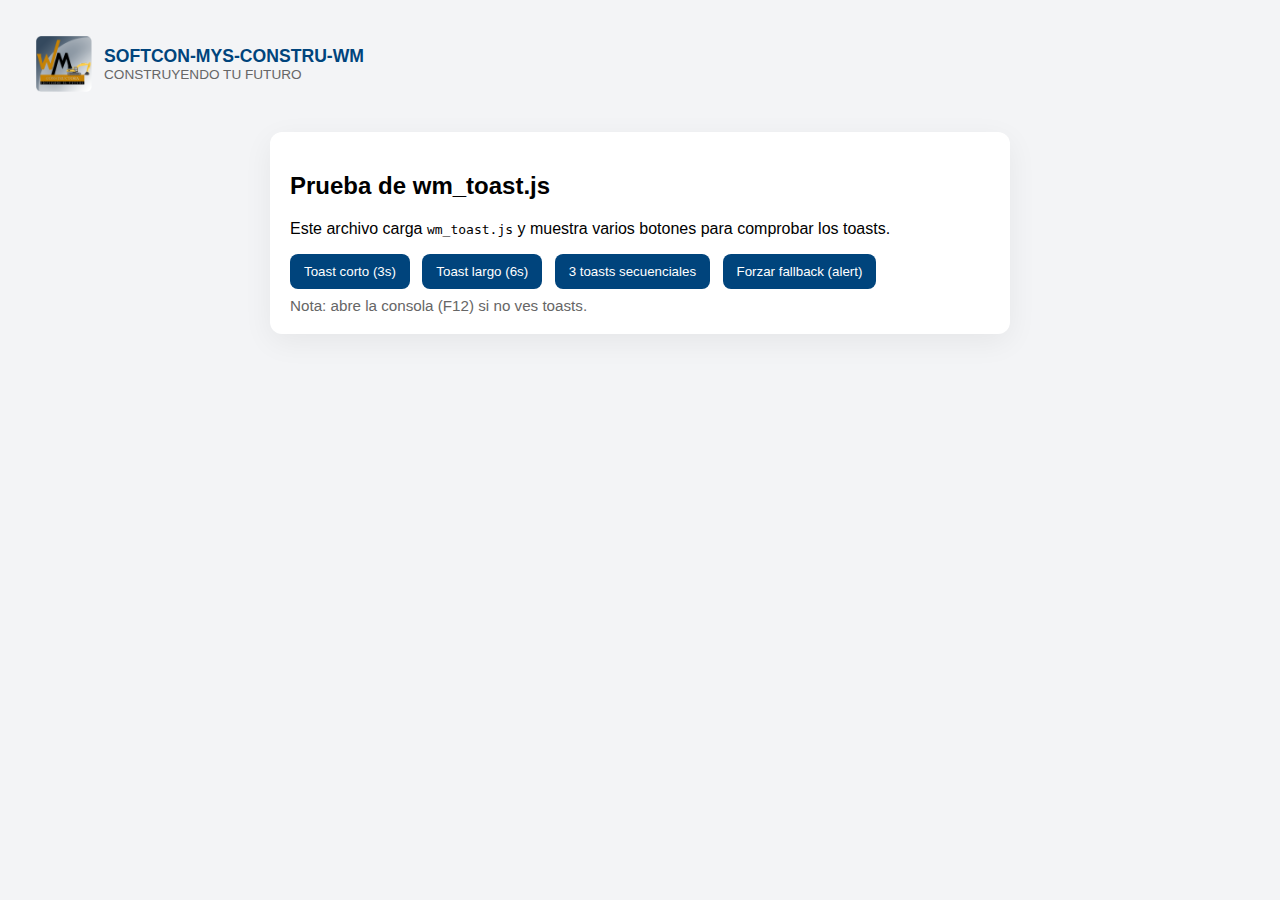
<file: wm_toast_test.html>
<!doctype html>
<html lang="es">
<head>
  <meta charset="utf-8">
  <meta name="viewport" content="width=device-width, initial-scale=1">
  <title>WM Toast Test</title>
  <link rel="manifest" href="manifest.json">
  <link rel="apple-touch-icon" sizes="180x180" href="apple-touch-icon.png">
  <meta name="theme-color" content="#00447C">
  <link rel="stylesheet" href="https://cdnjs.cloudflare.com/ajax/libs/font-awesome/6.4.0/css/all.min.css">
  <style>
    body{font-family:Segoe UI,Arial,sans-serif;background:#f3f4f6;padding:28px}
    .wrap{max-width:700px;margin:40px auto;background:#fff;padding:20px;border-radius:12px;box-shadow:0 8px 30px rgba(0,0,0,.06)}
    button{padding:10px 14px;border-radius:8px;border:none;background:#00447C;color:#fff;cursor:pointer;margin-right:8px}
    .muted{color:#666;font-size:0.95rem;margin-top:8px}
  </style>
</head>
<body>
  <header style="display:flex;align-items:center;gap:12px;margin-bottom:16px;">
    <img src="logo.png" alt="Logo CONSTRUCTORA WM/M&S" style="height:56px;max-width:100%;width:auto;object-fit:contain">
    <div>
      <h1 style="margin:0;font-size:1.1rem;color:#00447C">SOFTCON-MYS-CONSTRU-WM</h1>
      <div style="font-size:0.85rem;color:#666">CONSTRUYENDO TU FUTURO</div>
    </div>
  </header>
  <div class="wrap">
    <h2>Prueba de wm_toast.js</h2>
    <p>Este archivo carga <code>wm_toast.js</code> y muestra varios botones para comprobar los toasts.</p>
    <div style="margin-top:12px;">
      <button id="short">Toast corto (3s)</button>
      <button id="long">Toast largo (6s)</button>
      <button id="multi">3 toasts secuenciales</button>
      <button id="fallback">Forzar fallback (alert)</button>
    </div>
    <div class="muted">Nota: abre la consola (F12) si no ves toasts.</div>
  </div>

  <script src="wm_toast.js"></script>
  <script>
    document.getElementById('short').addEventListener('click', ()=> wmToast('Mensaje corto (3s)'));
    document.getElementById('long').addEventListener('click', ()=> wmToast('Mensaje largo (6s)', 6000));
    document.getElementById('multi').addEventListener('click', ()=>{
      wmToast('Primer toast', 1600);
      setTimeout(()=> wmToast('Segundo toast', 1600), 600);
      setTimeout(()=> wmToast('Tercero toast', 1600), 1200);
    });
    // fallback test: temporarily remove wmToast to trigger alert fallback
    document.getElementById('fallback').addEventListener('click', ()=>{
      try{
        const saved = window.wmToast;
        window.wmToast = null;
        // try call (will fallback to alert in wm_toast.js implementation)
        try{ wmToast('Esto debería caer en fallback y usar alert (temporal)'); }catch(e){ alert('FALLBACK: '+(e && e.message || e)); }
        // restore
        window.wmToast = saved;
      }catch(e){ console.warn(e); }
    });
  </script>
  <script>
    if ('serviceWorker' in navigator) {
      window.addEventListener('load', async () => {
        try { await navigator.serviceWorker.register('./sw.js'); console.info('Service Worker registrado (wm_toast_test)'); }
        catch(e){ console.warn('SW registration failed (wm_toast_test):', e); }
      });
    }
  </script>
</body>
</html>
</file>
<file: css/common-responsive.css>
/* Common responsive helpers for WM app */
:root {
  --wm-accent: #00447C;
  --wm-mustard: #FFB300;
}
html,body{box-sizing:border-box;-webkit-font-smoothing:antialiased;-moz-osx-font-smoothing:grayscale}
.container{max-width:1200px;margin:0 auto;padding:0 12px}

/* Toggle button for compact view */
.compact-toggle{background:var(--wm-accent);color:#fff;border:none;padding:8px 10px;border-radius:6px;cursor:pointer;font-weight:700}
.compact-toggle.active{background:#022f4f;box-shadow:0 2px 6px rgba(0,0,0,0.12)}

/* Compact table: hide less important columns (adjust indices per table structure) */
table.compact-view td:nth-child(3), table.compact-view th:nth-child(3),
table.compact-view td:nth-child(7), table.compact-view th:nth-child(7) { display:none; }

/* Responsive helpers */
.table-responsive{overflow-x:auto;-webkit-overflow-scrolling:touch}
.hide-mobile{display:inline}

@media (max-width: 760px) {
  .hide-mobile{display:none !important}
  .stack-mobile{display:block;width:100%}
  table.compact-view{min-width:540px}
}

@media (max-width: 420px) {
  /* Hide additional columns when very narrow */
  table.compact-view td:nth-child(5), table.compact-view th:nth-child(5) { display:none; }
  .sm-text{font-size:0.85rem}
}

/* Activation animation for compact mode */
.compact-activation-flash {
  animation: compactFlash 650ms ease-in-out;
}
@keyframes compactFlash {
  0% { box-shadow: 0 0 0 0 rgba(0,0,0,0.0); }
  30% { box-shadow: 0 8px 24px -6px rgba(0,68,124,0.18); }
  100% { box-shadow: 0 0 0 0 rgba(0,0,0,0); }
}

.compact-toggle-global { background:#08324b;color:#fff;border:none;padding:8px 10px;border-radius:8px;cursor:pointer;font-weight:700;margin-left:8px }
.compact-toggle-global.active { background:#022f4f; transform:scale(0.98); }

/* Smooth transition for tables when compact toggles */
table { transition: box-shadow 220ms ease, transform 220ms ease, opacity 180ms ease; }
table.compact-view { transform: translateZ(0); }

/* Simple CSS tooltip */
.wm-tooltip { position: relative; display: inline-block; }
.wm-tooltip .wm-tooltip-text {
  visibility: hidden;
  width: 220px;
  background-color: rgba(8,50,75,0.95);
  color: #fff;
  text-align: left;
  border-radius: 6px;
  padding: 8px 10px;
  position: absolute;
  z-index: 9999;
  bottom: calc(100% + 8px);
  left: 50%;
  transform: translateX(-50%);
  font-size: 0.85rem;
  box-shadow: 0 6px 18px rgba(0,0,0,0.2);
}
.wm-tooltip:hover .wm-tooltip-text,
.wm-tooltip:focus-within .wm-tooltip-text { visibility: visible; }
.wm-tooltip .wm-tooltip-text::after {
  content: '';
  position: absolute;
  top: 100%; left: 50%; transform: translateX(-50%);
  border-width: 6px; border-style: solid;
  border-color: rgba(8,50,75,0.95) transparent transparent transparent;
}
</file>
